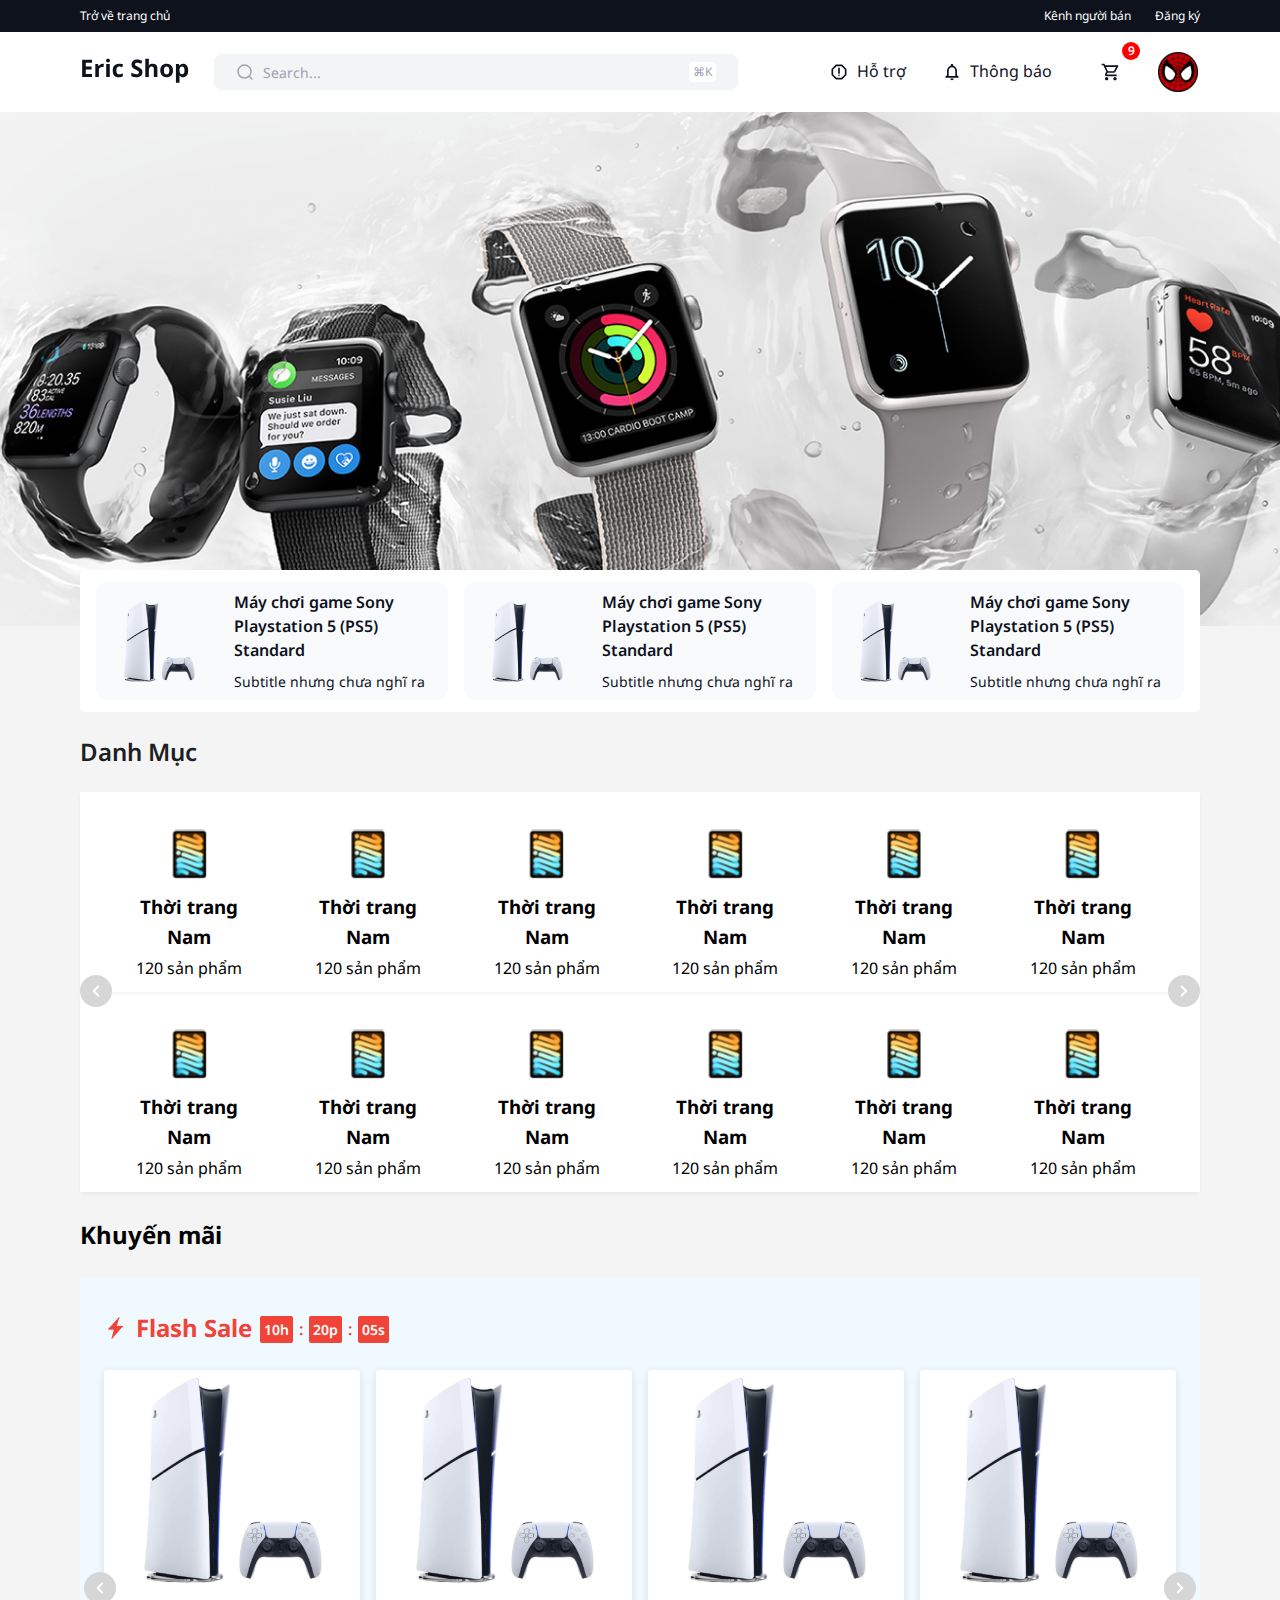
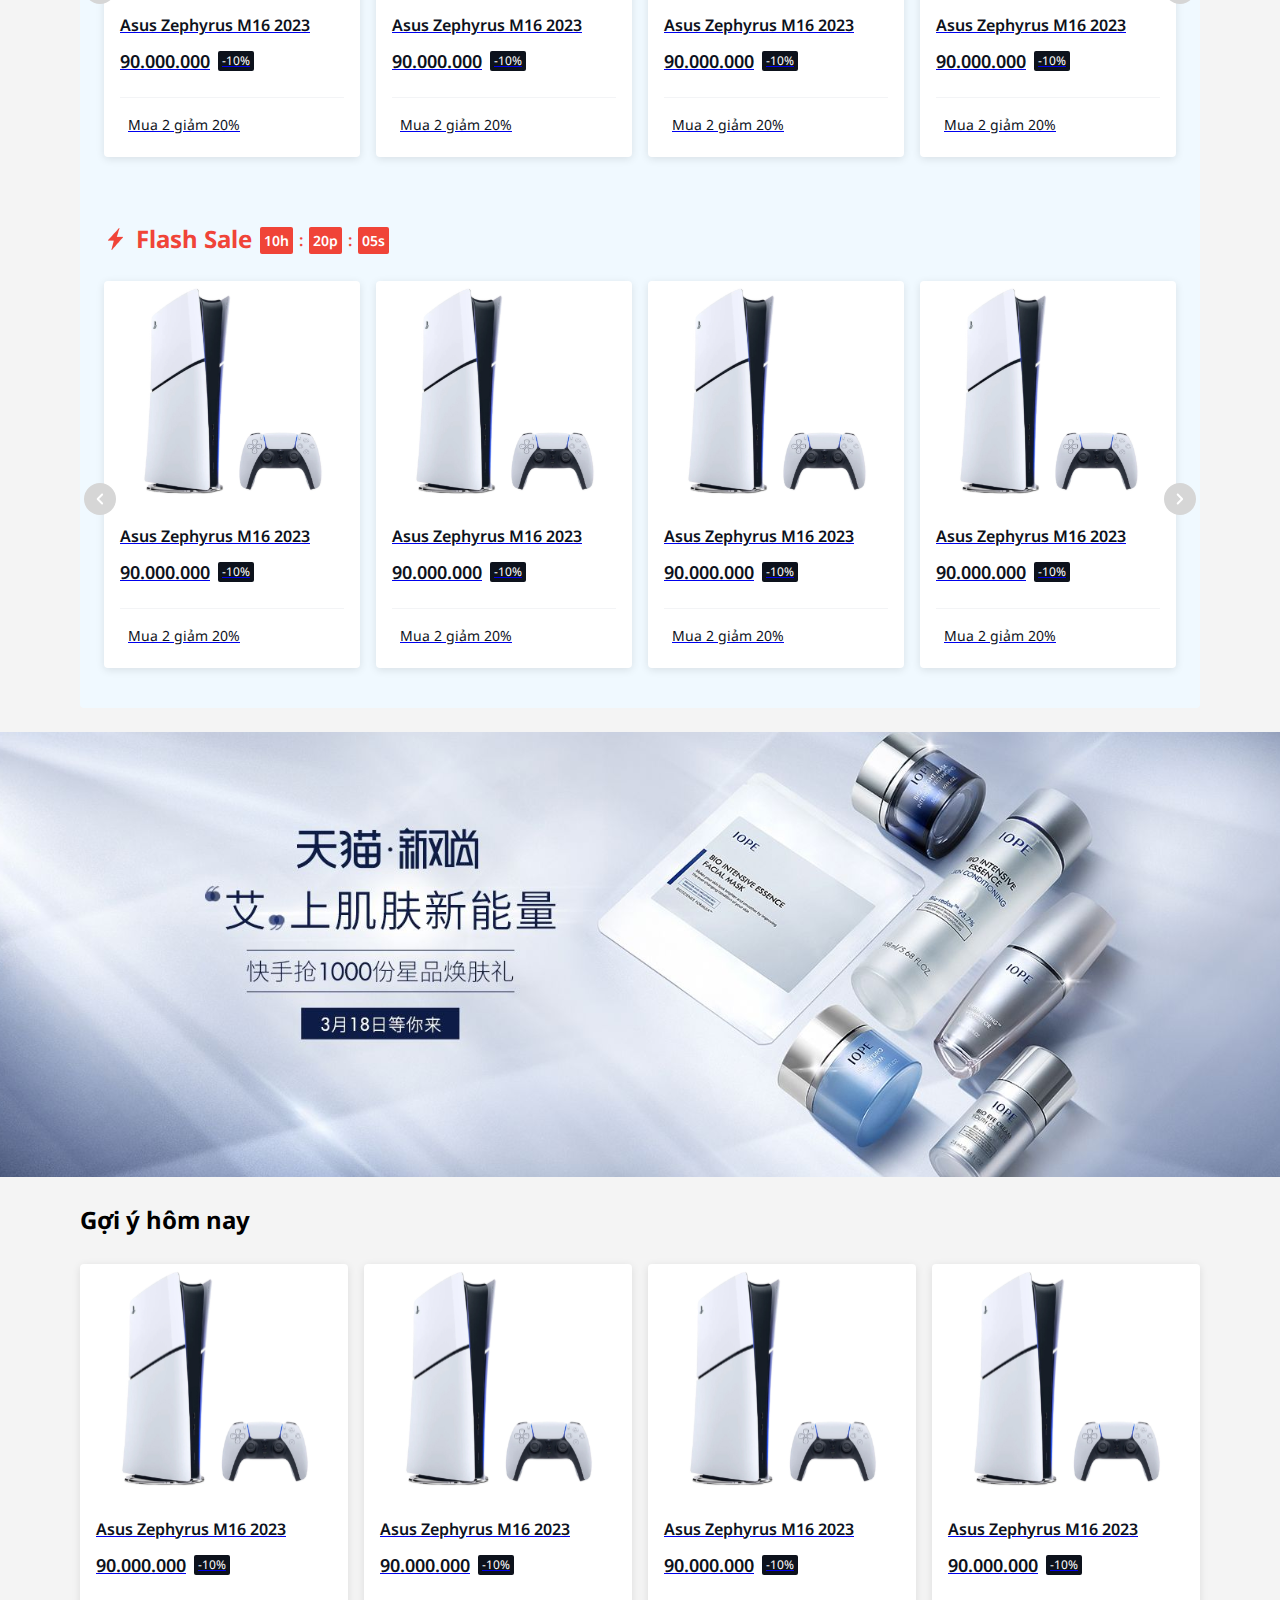
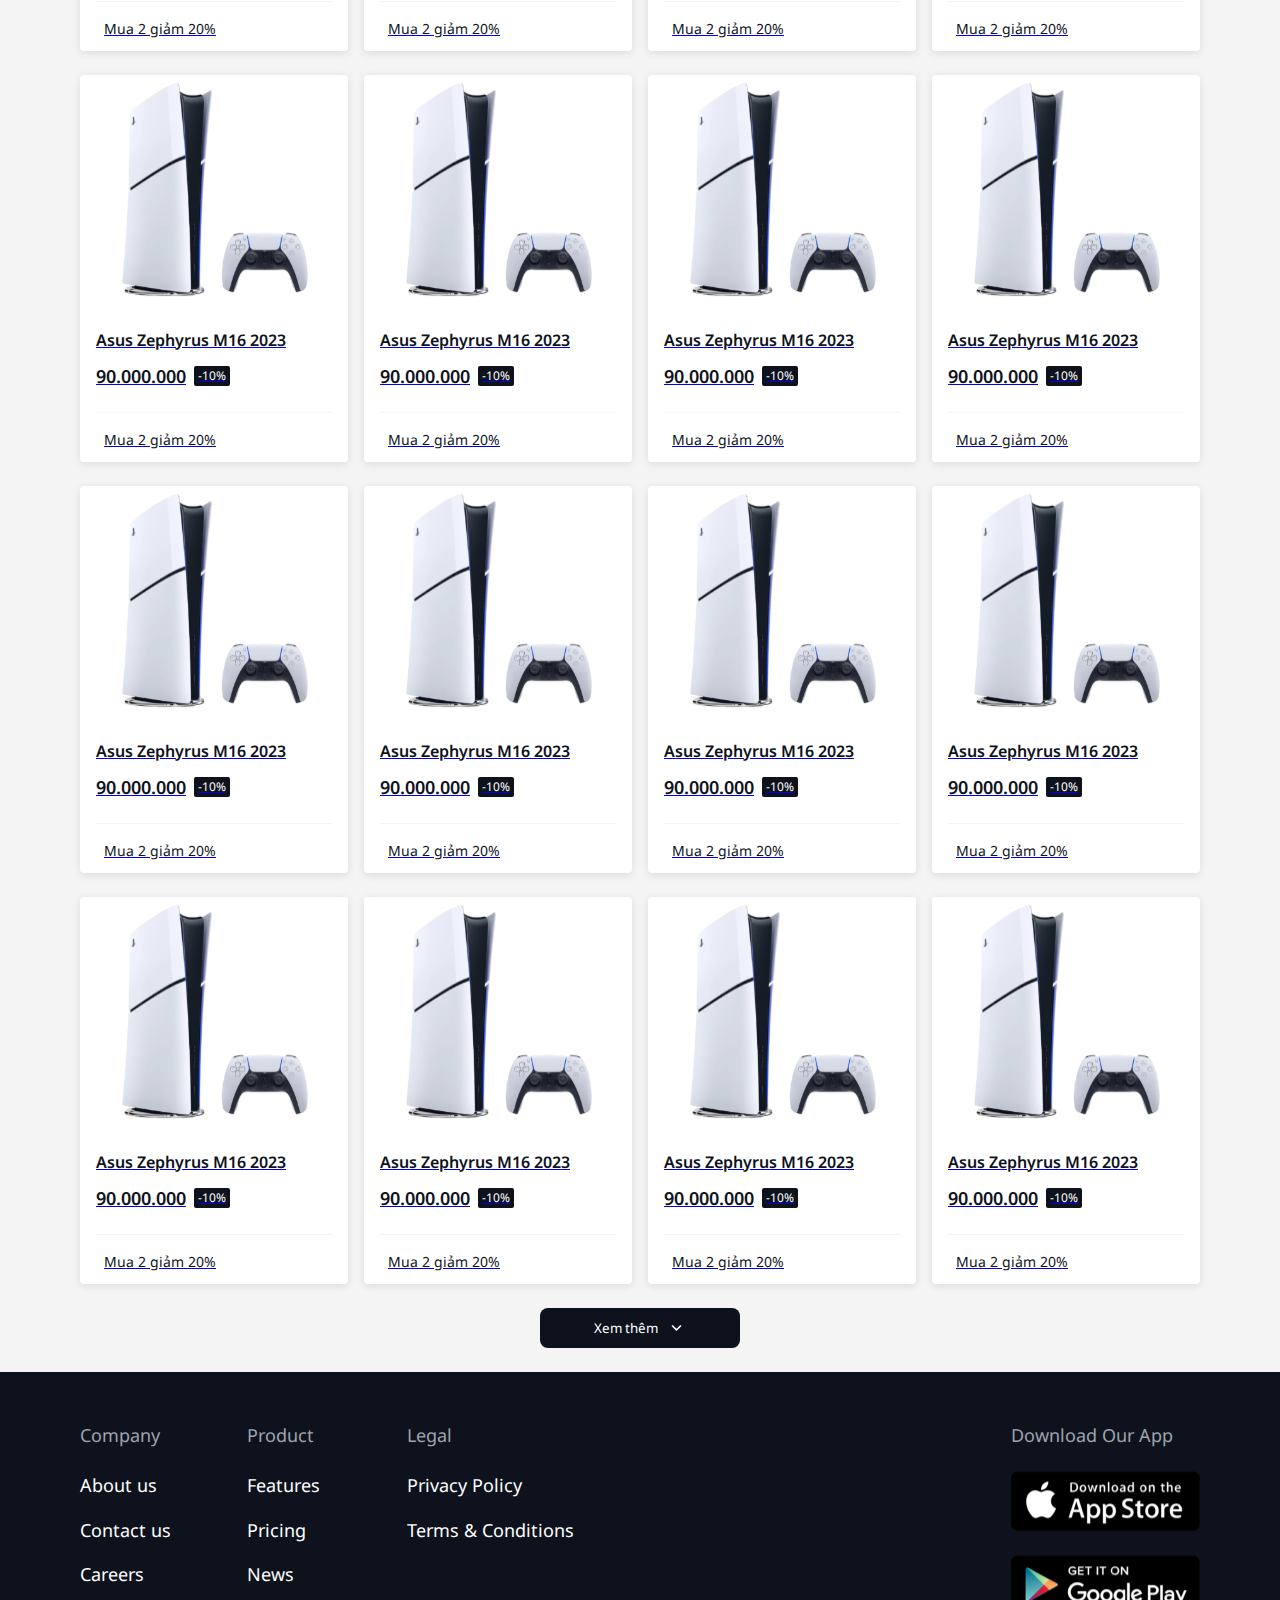
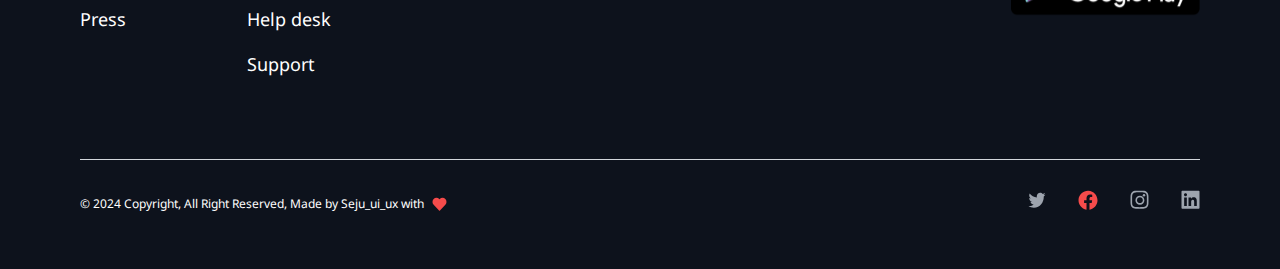
<file: index.html>
<!DOCTYPE html>
<html lang="en">

<head>
    <meta charset="UTF-8">
    <meta name="viewport" content="width=device-width, initial-scale=1.0">
    <title>My Website</title>
    <link href="https://fonts.googleapis.com/css2?family=Noto+Sans:wght@400;700&display=swap" rel="stylesheet">
    <link rel="stylesheet" href="css/utilities.css">
    <link rel="stylesheet" href="css/styles.css">
    <link rel="stylesheet" href="css/header.css">
    <link rel="stylesheet" href="css/button.css">
    <link rel="stylesheet" href="css/section.css">
    <link rel="stylesheet" href="css/product-cart.css">
    <link rel="stylesheet" href="css/pagination.css">

</head>

<body>
    <header class="header">
        <div class="header_top">
            <div class="header_top--wrapper container">
                <a href="/index.html" class="btn btn-back">Trở về trang chủ</a>
                <div class="user-side">
                    <span>Kênh người bán</span>
                    <a href="/pages/register.html" class="btn btn-login">Đăng ký</a>
                </div>
            </div>
        </div>
        <nav class="header_bottom container">
            <div class="header_bottom--wrapper container flex flex-between">
                <div class="header_bottom_left flex">
                    <a href="/index.html"  class="header_logo">
                        <img src="assets/images/logo.svg" alt="Logo" width="110" height="32">

                    </a>
                    <div class="search-container">
                        <img src="assets/images/search.svg" alt="Logo" width="20" height="20">
                        <input type="text" class="search-bar" placeholder="Search...">
                        <button class="custom-box">
                            <span>⌘K</span>
                        </button>
                    </div>
                </div>
                <div class="header_bottom_right">
                    <div class="service_group flex ">
                        <div class="service_group___item  btn btn-support">
                            <img src="assets/images/report.svg" alt="img" width="20" height="20">
                            Hỗ trợ
                        </div>
                        <div class="service_group___item btn btn-noti">
                            <img src="assets/images/notifications.svg" alt="img" width="20" height="20">
                            Thông báo
                        </div>
                    </div>
                    <div class="btn_cart btn">
                        <img src="assets/images/shopping_cart.svg" alt="img" width="20" height="20">
                        <span class="cart-number">9</span>
                      </div>
                    <div class="btn_avatar btn">
                        <img src="assets/images/image.svg" alt="img" width="40" height="40">
                    </div>
                </div>
            </div>
        </nav>
    </header>

    <main class="flex-column gap-6">
        <section class="banner-section">
            <div class="banner_img">
            </div>
            <div class="advertisement-wrapper container">
                <div class="advertisement-item">
                    <img src="assets/images/image 53.png" alt="img">
                    <div class="flex-between gap-2 flex-column ">
                        <p class="">Máy chơi game Sony Playstation 5 (PS5) Standard</p>
                        <span>Subtitle nhưng chưa nghĩ ra </span>
                    </div>
                </div>
                <div class="advertisement-item">
                    <img src="assets/images/image 53.png" alt="img">
                    <div class="flex-between gap-2 flex-column ">
                        <p class="">Máy chơi game Sony Playstation 5 (PS5) Standard</p>
                        <span>Subtitle nhưng chưa nghĩ ra </span>
                    </div>
                </div>
                <div class="advertisement-item">
                    <img src="assets/images/image 53.png" alt="img">
                    <div class="flex-between gap-2 flex-column ">
                        <p class="">Máy chơi game Sony Playstation 5 (PS5) Standard</p>
                        <span>Subtitle nhưng chưa nghĩ ra </span>
                    </div>
                </div>
            </div>
        </section>

        <section class="category-section container flex-column gap-6">
            <h2 class="category-title section-title">
                Danh Mục
            </h2>
            <div class="category-content flex-column">
                <div class="category-content__item1">
                    <div class="category-cart">
                        <img src="assets/images/cateitem.svg" alt="cate item">
                        <div class="flex-column gap-1">
                            <h3>Thời trang Nam</h3>
                            <p>120 sản phẩm</p>
                        </div>
                    </div>
                    <div class="category-cart">
                        <img src="assets/images/cateitem.svg" alt="cate item">
                        <div class="flex-column gap-1">
                            <h3>Thời trang Nam</h3>
                            <p>120 sản phẩm</p>
                        </div>
                    </div>
                    <div class="category-cart">
                        <img src="assets/images/cateitem.svg" alt="cate item">
                        <div class="flex-column gap-1">
                            <h3>Thời trang Nam</h3>
                            <p>120 sản phẩm</p>
                        </div>
                    </div>
                    <div class="category-cart">
                        <img src="assets/images/cateitem.svg" alt="cate item">
                        <div class="flex-column gap-1">
                            <h3>Thời trang Nam</h3>
                            <p>120 sản phẩm</p>
                        </div>
                    </div>
                    <div class="category-cart">
                        <img src="assets/images/cateitem.svg" alt="cate item">
                        <div class="flex-column gap-1">
                            <h3>Thời trang Nam</h3>
                            <p>120 sản phẩm</p>
                        </div>
                    </div>
                    <div class="category-cart">
                        <img src="assets/images/cateitem.svg" alt="cate item">
                        <div class="flex-column gap-1">
                            <h3>Thời trang Nam</h3>
                            <p>120 sản phẩm</p>
                        </div>
                    </div>
                </div>
                <div>
                    <button class="pagination pagination__button pagination__prev"><img
                            src="/assets/images/semi-icons-chevron_left.svg" alt="chevron_left"></button>
                    <button class="pagination pagination__button pagination__next"><img
                            src="/assets/images/semi-icons-chevron_right.svg" alt="chevron_right"></button>
                </div>
                <div class="category-content__item2">
                    <div class="category-cart">
                        <img src="assets/images/cateitem.svg" alt="cate item">
                        <div class="flex-column gap-1">
                            <h3>Thời trang Nam</h3>
                            <p>120 sản phẩm</p>
                        </div>
                    </div>
                    <div class="category-cart">
                        <img src="assets/images/cateitem.svg" alt="cate item">
                        <div class="flex-column gap-1">
                            <h3>Thời trang Nam</h3>
                            <p>120 sản phẩm</p>
                        </div>
                    </div>
                    <div class="category-cart">
                        <img src="assets/images/cateitem.svg" alt="cate item">
                        <div class="flex-column gap-1">
                            <h3>Thời trang Nam</h3>
                            <p>120 sản phẩm</p>
                        </div>
                    </div>
                    <div class="category-cart">
                        <img src="assets/images/cateitem.svg" alt="cate item">
                        <div class="flex-column gap-1">
                            <h3>Thời trang Nam</h3>
                            <p>120 sản phẩm</p>
                        </div>
                    </div>
                    <div class="category-cart">
                        <img src="assets/images/cateitem.svg" alt="cate item">
                        <div class="flex-column gap-1">
                            <h3>Thời trang Nam</h3>
                            <p>120 sản phẩm</p>
                        </div>
                    </div>
                    <div class="category-cart">
                        <img src="assets/images/cateitem.svg" alt="cate item">
                        <div class="flex-column gap-1">
                            <h3>Thời trang Nam</h3>
                            <p>120 sản phẩm</p>
                        </div>
                    </div>
                </div>

            </div>
        </section>

        <section class="sales-section container flex-column gap-6">
            <h2 class="sales-title section-title">
                Khuyến mãi
            </h2>
            <div class="sales-content flex-column">
                <div class="sales-content-item">
                    <div class="flash-sale-content">
                        <div class="flash-sale__title">
                            <img src="/assets/images/semi-icons-flashsale.png" alt="icon">
                            <h4>Flash Sale</h4>
                            <div class="time">
                                <span class="hour">10h</span>
                                <span style="color: var(--Colors-state-error-base); font-size: 16px;">:</span>
                                <span class="min">20p</span>
                                <span style="color: var(--Colors-state-error-base); font-size: 16px;">:</span>
                                <span class="second">05s</span>
                            </div>
                        </div>
                    </div>
                    <div class="product-list">
                        <a href="/product-list.html" class="product-cart" issale">
                            <img class="cart-img" src="/assets/images/productimg.svg" alt="Product Image">
                            <div class="cart-content">
                                <div class="cart-content-des">
                                    <h3>Asus Zephyrus M16 2023</h3>
                                    <p class="price">
                                        90.000.000
                                        <span class="price-sale">-10%</span>
                                    </p>
                                </div>
                                <div class="flex-column gap-3">
                                    <hr style="border: none; height: 1px; background-color: #F3F4F6">
                                    <div class="product-tag">
                                        <img src="/assets/images/semi-icons-coupon.svg" alt="icon"> Mua 2 giảm 20%
                                    </div>
                                </div>
                            </div>
                        </a>
                        <a href="/product-list.html" class="product-cart" issale">
                            <img class="cart-img" src="/assets/images/productimg.svg" alt="Product Image">
                            <div class="cart-content">
                                <div class="cart-content-des">
                                    <h3>Asus Zephyrus M16 2023</h3>
                                    <p class="price">
                                        90.000.000
                                        <span class="price-sale">-10%</span>
                                    </p>
                                </div>
                                <div class="flex-column gap-3">
                                    <hr style="border: none; height: 1px; background-color: #F3F4F6">
                                    <div class="product-tag">
                                        <img src="/assets/images/semi-icons-coupon.svg" alt="icon"> Mua 2 giảm 20%
                                    </div>
                                </div>
                            </div>
                        </a>
                        <a href="/product-list.html" class="product-cart" issale">
                            <img class="cart-img" src="/assets/images/productimg.svg" alt="Product Image">
                            <div class="cart-content">
                                <div class="cart-content-des">
                                    <h3>Asus Zephyrus M16 2023</h3>
                                    <p class="price">
                                        90.000.000
                                        <span class="price-sale">-10%</span>
                                    </p>
                                </div>
                                <div class="flex-column gap-3">
                                    <hr style="border: none; height: 1px; background-color: #F3F4F6">
                                    <div class="product-tag">
                                        <img src="/assets/images/semi-icons-coupon.svg" alt="icon"> Mua 2 giảm 20%
                                    </div>
                                </div>
                            </div>
                        </a>
                        <a href="/product-list.html" class="product-cart" issale">
                            <img class="cart-img" src="/assets/images/productimg.svg" alt="Product Image">
                            <div class="cart-content">
                                <div class="cart-content-des">
                                    <h3>Asus Zephyrus M16 2023</h3>
                                    <p class="price">
                                        90.000.000
                                        <span class="price-sale">-10%</span>
                                    </p>
                                </div>
                                <div class="flex-column gap-3">
                                    <hr style="border: none; height: 1px; background-color: #F3F4F6">
                                    <div class="product-tag">
                                        <img src="/assets/images/semi-icons-coupon.svg" alt="icon"> Mua 2 giảm 20%
                                    </div>
                                </div>
                            </div>
                        </a>
                        <div class="pagination-wrapper">
                            <button class="pagination pagination__button pagination__prev">
                                <img src="/assets/images/semi-icons-chevron_left.svg" alt="chevron_left">
                            </button>
                            <button class="pagination pagination__button pagination__next">
                                <img src="/assets/images/semi-icons-chevron_right.svg" alt="chevron_right">
                            </button>
                        </div>
                    </div>
                </div>
                <div class="sales-content-item">
                    <div class="flash-sale-content">
                        <div class="flash-sale__title">
                            <img src="/assets/images/semi-icons-flashsale.png" alt="icon">
                            <h4>Flash Sale</h4>
                            <div class="time">
                                <span class="hour">10h</span>
                                <span style="color: var(--Colors-state-error-base); font-size: 16px;">:</span>
                                <span class="min">20p</span>
                                <span style="color: var(--Colors-state-error-base); font-size: 16px;">:</span>
                                <span class="second">05s</span>
                            </div>
                        </div>
                    </div>
                    <div class="product-list">
                        <a href="/product-list.html" class="product-cart" issale">
                            <img class="cart-img" src="/assets/images/productimg.svg" alt="Product Image">
                            <div class="cart-content">
                                <div class="cart-content-des">
                                    <h3>Asus Zephyrus M16 2023</h3>
                                    <p class="price">
                                        90.000.000
                                        <span class="price-sale">-10%</span>
                                    </p>
                                </div>
                                <div class="flex-column gap-3">
                                    <hr style="border: none; height: 1px; background-color: #F3F4F6">
                                    <div class="product-tag">
                                        <img src="/assets/images/semi-icons-coupon.svg" alt="icon"> Mua 2 giảm 20%
                                    </div>
                                </div>
                            </div>
                        </a>
                        <a href="/product-list.html" class="product-cart" issale">
                            <img class="cart-img" src="/assets/images/productimg.svg" alt="Product Image">
                            <div class="cart-content">
                                <div class="cart-content-des">
                                    <h3>Asus Zephyrus M16 2023</h3>
                                    <p class="price">
                                        90.000.000
                                        <span class="price-sale">-10%</span>
                                    </p>
                                </div>
                                <div class="flex-column gap-3">
                                    <hr style="border: none; height: 1px; background-color: #F3F4F6">
                                    <div class="product-tag">
                                        <img src="/assets/images/semi-icons-coupon.svg" alt="icon"> Mua 2 giảm 20%
                                    </div>
                                </div>
                            </div>
                        </a>
                        <a href="/product-list.html" class="product-cart" issale">
                            <img class="cart-img" src="/assets/images/productimg.svg" alt="Product Image">
                            <div class="cart-content">
                                <div class="cart-content-des">
                                    <h3>Asus Zephyrus M16 2023</h3>
                                    <p class="price">
                                        90.000.000
                                        <span class="price-sale">-10%</span>
                                    </p>
                                </div>
                                <div class="flex-column gap-3">
                                    <hr style="border: none; height: 1px; background-color: #F3F4F6">
                                    <div class="product-tag">
                                        <img src="/assets/images/semi-icons-coupon.svg" alt="icon"> Mua 2 giảm 20%
                                    </div>
                                </div>
                            </div>
                        </a>
                        <a href="/product-list.html" class="product-cart" issale">
                            <img class="cart-img" src="/assets/images/productimg.svg" alt="Product Image">
                            <div class="cart-content">
                                <div class="cart-content-des">
                                    <h3>Asus Zephyrus M16 2023</h3>
                                    <p class="price">
                                        90.000.000
                                        <span class="price-sale">-10%</span>
                                    </p>
                                </div>
                                <div class="flex-column gap-3">
                                    <hr style="border: none; height: 1px; background-color: #F3F4F6">
                                    <div class="product-tag">
                                        <img src="/assets/images/semi-icons-coupon.svg" alt="icon"> Mua 2 giảm 20%
                                    </div>
                                </div>
                            </div>
                        </a>
                        <div class="pagination-wrapper">
                            <button class="pagination pagination__button pagination__prev">
                                <img src="/assets/images/semi-icons-chevron_left.svg" alt="chevron_left">
                            </button>
                            <button class="pagination pagination__button pagination__next">
                                <img src="/assets/images/semi-icons-chevron_right.svg" alt="chevron_right">
                            </button>
                        </div>
                    </div>
                </div>

            </div>

        </section>

        <section class="banner2-section">
            <div class="banner_img2">
            </div>
        </section>

        <section class="subject-section container flex-column gap-6">
            <h2 class="subject-title section-title">
                Gợi ý hôm nay
            </h2>
            <div class="product-list">
                <a href="/product-list.html" class="product-cart">
                    <img class="cart-img" src="/assets/images/productimg.svg" alt="Product Image">
                    <div class="cart-content">
                        <div class="cart-content-des">
                            <h3>Asus Zephyrus M16 2023</h3>
                            <p class="price">
                                90.000.000
                                <span class="price-sale">-10%</span>
                            </p>
                        </div>
                        <div class="flex-column gap-3">
                            <hr style="border: none; height: 1px; background-color: #F3F4F6">
                            <div class="product-tag">
                                <img src="/assets/images/semi-icons-coupon.svg" alt="icon"> Mua 2 giảm 20%
                            </div>
                        </div>
                    </div>
                </a>
                <a href="/product-list.html" class="product-cart">
                    <img class="cart-img" src="/assets/images/productimg.svg" alt="Product Image">
                    <div class="cart-content">
                        <div class="cart-content-des">
                            <h3>Asus Zephyrus M16 2023</h3>
                            <p class="price">
                                90.000.000
                                <span class="price-sale">-10%</span>
                            </p>
                        </div>
                        <div class="flex-column gap-3">
                            <hr style="border: none; height: 1px; background-color: #F3F4F6">
                            <div class="product-tag">
                                <img src="/assets/images/semi-icons-coupon.svg" alt="icon"> Mua 2 giảm 20%
                            </div>
                        </div>
                    </div>
                </a>
                <a href="/product-list.html" class="product-cart">
                    <img class="cart-img" src="/assets/images/productimg.svg" alt="Product Image">
                    <div class="cart-content">
                        <div class="cart-content-des">
                            <h3>Asus Zephyrus M16 2023</h3>
                            <p class="price">
                                90.000.000
                                <span class="price-sale">-10%</span>
                            </p>
                        </div>
                        <div class="flex-column gap-3">
                            <hr style="border: none; height: 1px; background-color: #F3F4F6">
                            <div class="product-tag">
                                <img src="/assets/images/semi-icons-coupon.svg" alt="icon"> Mua 2 giảm 20%
                            </div>
                        </div>
                    </div>
                </a>
                <a href="/product-list.html" class="product-cart">
                    <img class="cart-img" src="/assets/images/productimg.svg" alt="Product Image">
                    <div class="cart-content">
                        <div class="cart-content-des">
                            <h3>Asus Zephyrus M16 2023</h3>
                            <p class="price">
                                90.000.000
                                <span class="price-sale">-10%</span>
                            </p>
                        </div>
                        <div class="flex-column gap-3">
                            <hr style="border: none; height: 1px; background-color: #F3F4F6">
                            <div class="product-tag">
                                <img src="/assets/images/semi-icons-coupon.svg" alt="icon"> Mua 2 giảm 20%
                            </div>
                        </div>
                    </div>
                </a>
            </div>
            <div class="product-list">
                <a href="/product-list.html" class="product-cart">
                    <img class="cart-img" src="/assets/images/productimg.svg" alt="Product Image">
                    <div class="cart-content">
                        <div class="cart-content-des">
                            <h3>Asus Zephyrus M16 2023</h3>
                            <p class="price">
                                90.000.000
                                <span class="price-sale">-10%</span>
                            </p>
                        </div>
                        <div class="flex-column gap-3">
                            <hr style="border: none; height: 1px; background-color: #F3F4F6">
                            <div class="product-tag">
                                <img src="/assets/images/semi-icons-coupon.svg" alt="icon"> Mua 2 giảm 20%
                            </div>
                        </div>
                    </div>
                </a>
                <a href="/product-list.html" class="product-cart">
                    <img class="cart-img" src="/assets/images/productimg.svg" alt="Product Image">
                    <div class="cart-content">
                        <div class="cart-content-des">
                            <h3>Asus Zephyrus M16 2023</h3>
                            <p class="price">
                                90.000.000
                                <span class="price-sale">-10%</span>
                            </p>
                        </div>
                        <div class="flex-column gap-3">
                            <hr style="border: none; height: 1px; background-color: #F3F4F6">
                            <div class="product-tag">
                                <img src="/assets/images/semi-icons-coupon.svg" alt="icon"> Mua 2 giảm 20%
                            </div>
                        </div>
                    </div>
                </a>
                <a href="/product-list.html" class="product-cart">
                    <img class="cart-img" src="/assets/images/productimg.svg" alt="Product Image">
                    <div class="cart-content">
                        <div class="cart-content-des">
                            <h3>Asus Zephyrus M16 2023</h3>
                            <p class="price">
                                90.000.000
                                <span class="price-sale">-10%</span>
                            </p>
                        </div>
                        <div class="flex-column gap-3">
                            <hr style="border: none; height: 1px; background-color: #F3F4F6">
                            <div class="product-tag">
                                <img src="/assets/images/semi-icons-coupon.svg" alt="icon"> Mua 2 giảm 20%
                            </div>
                        </div>
                    </div>
                </a>
                <a href="/product-list.html" class="product-cart">
                    <img class="cart-img" src="/assets/images/productimg.svg" alt="Product Image">
                    <div class="cart-content">
                        <div class="cart-content-des">
                            <h3>Asus Zephyrus M16 2023</h3>
                            <p class="price">
                                90.000.000
                                <span class="price-sale">-10%</span>
                            </p>
                        </div>
                        <div class="flex-column gap-3">
                            <hr style="border: none; height: 1px; background-color: #F3F4F6">
                            <div class="product-tag">
                                <img src="/assets/images/semi-icons-coupon.svg" alt="icon"> Mua 2 giảm 20%
                            </div>
                        </div>
                    </div>
                </a>
            </div>
            <div class="product-list">
                <a href="/product-list.html" class="product-cart">
                    <img class="cart-img" src="/assets/images/productimg.svg" alt="Product Image">
                    <div class="cart-content">
                        <div class="cart-content-des">
                            <h3>Asus Zephyrus M16 2023</h3>
                            <p class="price">
                                90.000.000
                                <span class="price-sale">-10%</span>
                            </p>
                        </div>
                        <div class="flex-column gap-3">
                            <hr style="border: none; height: 1px; background-color: #F3F4F6">
                            <div class="product-tag">
                                <img src="/assets/images/semi-icons-coupon.svg" alt="icon"> Mua 2 giảm 20%
                            </div>
                        </div>
                    </div>
                </a>
                <a href="/product-list.html" class="product-cart">
                    <img class="cart-img" src="/assets/images/productimg.svg" alt="Product Image">
                    <div class="cart-content">
                        <div class="cart-content-des">
                            <h3>Asus Zephyrus M16 2023</h3>
                            <p class="price">
                                90.000.000
                                <span class="price-sale">-10%</span>
                            </p>
                        </div>
                        <div class="flex-column gap-3">
                            <hr style="border: none; height: 1px; background-color: #F3F4F6">
                            <div class="product-tag">
                                <img src="/assets/images/semi-icons-coupon.svg" alt="icon"> Mua 2 giảm 20%
                            </div>
                        </div>
                    </div>
                </a>
                <a href="/product-list.html" class="product-cart">
                    <img class="cart-img" src="/assets/images/productimg.svg" alt="Product Image">
                    <div class="cart-content">
                        <div class="cart-content-des">
                            <h3>Asus Zephyrus M16 2023</h3>
                            <p class="price">
                                90.000.000
                                <span class="price-sale">-10%</span>
                            </p>
                        </div>
                        <div class="flex-column gap-3">
                            <hr style="border: none; height: 1px; background-color: #F3F4F6">
                            <div class="product-tag">
                                <img src="/assets/images/semi-icons-coupon.svg" alt="icon"> Mua 2 giảm 20%
                            </div>
                        </div>
                    </div>
                </a>
                <a href="/product-list.html" class="product-cart">
                    <img class="cart-img" src="/assets/images/productimg.svg" alt="Product Image">
                    <div class="cart-content">
                        <div class="cart-content-des">
                            <h3>Asus Zephyrus M16 2023</h3>
                            <p class="price">
                                90.000.000
                                <span class="price-sale">-10%</span>
                            </p>
                        </div>
                        <div class="flex-column gap-3">
                            <hr style="border: none; height: 1px; background-color: #F3F4F6">
                            <div class="product-tag">
                                <img src="/assets/images/semi-icons-coupon.svg" alt="icon"> Mua 2 giảm 20%
                            </div>
                        </div>
                    </div>
                </a>

            </div>
            <div class="product-list">
                <a href="/product-list.html" class="product-cart">
                    <img class="cart-img" src="/assets/images/productimg.svg" alt="Product Image">
                    <div class="cart-content">
                        <div class="cart-content-des">
                            <h3>Asus Zephyrus M16 2023</h3>
                            <p class="price">
                                90.000.000
                                <span class="price-sale">-10%</span>
                            </p>
                        </div>
                        <div class="flex-column gap-3">
                            <hr style="border: none; height: 1px; background-color: #F3F4F6">
                            <div class="product-tag">
                                <img src="/assets/images/semi-icons-coupon.svg" alt="icon"> Mua 2 giảm 20%
                            </div>
                        </div>
                    </div>
                </a>
                <a href="/product-list.html" class="product-cart">
                    <img class="cart-img" src="/assets/images/productimg.svg" alt="Product Image">
                    <div class="cart-content">
                        <div class="cart-content-des">
                            <h3>Asus Zephyrus M16 2023</h3>
                            <p class="price">
                                90.000.000
                                <span class="price-sale">-10%</span>
                            </p>
                        </div>
                        <div class="flex-column gap-3">
                            <hr style="border: none; height: 1px; background-color: #F3F4F6">
                            <div class="product-tag">
                                <img src="/assets/images/semi-icons-coupon.svg" alt="icon"> Mua 2 giảm 20%
                            </div>
                        </div>
                    </div>
                </a>
                <a href="/product-list.html" class="product-cart">
                    <img class="cart-img" src="/assets/images/productimg.svg" alt="Product Image">
                    <div class="cart-content">
                        <div class="cart-content-des">
                            <h3>Asus Zephyrus M16 2023</h3>
                            <p class="price">
                                90.000.000
                                <span class="price-sale">-10%</span>
                            </p>
                        </div>
                        <div class="flex-column gap-3">
                            <hr style="border: none; height: 1px; background-color: #F3F4F6">
                            <div class="product-tag">
                                <img src="/assets/images/semi-icons-coupon.svg" alt="icon"> Mua 2 giảm 20%
                            </div>
                        </div>
                    </div>
                </a>
                <a href="/product-list.html" class="product-cart">
                    <img class="cart-img" src="/assets/images/productimg.svg" alt="Product Image">
                    <div class="cart-content">
                        <div class="cart-content-des">
                            <h3>Asus Zephyrus M16 2023</h3>
                            <p class="price">
                                90.000.000
                                <span class="price-sale">-10%</span>
                            </p>
                        </div>
                        <div class="flex-column gap-3">
                            <hr style="border: none; height: 1px; background-color: #F3F4F6">
                            <div class="product-tag">
                                <img src="/assets/images/semi-icons-coupon.svg" alt="icon"> Mua 2 giảm 20%
                            </div>
                        </div>
                    </div>
                </a>

            </div>
            <div class="flex-center"><button class="btn btn-view-more">Xem thêm <img
                        src="/assets/images/keyboard_arrow_down.svg" alt=""></button></div>
        </section>

    </main>

    <footer>
        <div class="footer-wrapper container">
            <div class="flex-between">
                    <div class="flex-between gap-8 footer-info-list">
                        <div class="footer-info-item">
                            <h3>Company</h3>
                            <div class="flex-column gap-4">
                                <a class="footer-links" href="/">About us</a>
                                <a class="footer-links" href="/">Contact us</a>
                                <a class="footer-links" href="/"> Careers</a>
                                <a class="footer-links" href="/"> Press</a>
                            </div>
                        </div>
                        <div class="footer-info-item">
                            <h3>Product</h3>
                            <div class="flex-column gap-4">
                                <a class="footer-links" href="/">Features</a>
                                <a class="footer-links" href="/">Pricing</a>
                                <a class="footer-links" href="/"> News</a>
                                <a class="footer-links" href="/"> Help desk</a>
                                <a class="footer-links" href="/"> Support</a>
    
                            </div>
                        </div>
                        <div class="footer-info-item">
                            <h3>Legal</h3>
                            <div class="flex-column gap-4">
                                <a class="footer-links" href="/"> Privacy Policy</a>
                                <a class="footer-links" href="/">Terms & Conditions</a>
    
                            </div>
                        </div>
                    </div>
    
                    <div class="flex-column">
                        <div class="footer-info-item">
                            <h3>Download Our App</h3>
                            <div class="flex-column gap-4">
                                <a href="/">
                                    <img src="/assets/images/App Store.svg" alt="icon">
                                </a>
                                <a href="/">
                                    <img src="/assets/images/Play Store.svg" alt="icon">
                                </a>
                            </div>
                        </div>
                    </div>
            </div>
            <div class="flex-column">
                <hr style="border: none; height: 1px; background-color: #D2D6DB; margin-bottom: 30px;">
                
                <div class="flex-between mt-3">
                    <p class="path flex-center gap-2">© 2024 Copyright, All Right Reserved, Made by Seju_ui_ux with <img src="/assets/images/Path.svg" alt=""></p>
                    <div class="social-group">
                        <a href="/">
                            <img src="/assets/images/logo-twitter.svg" alt="logo-social">
                        </a>
                        <a href="/">
                            <img src="/assets/images/logo-facebook.svg" alt="logo-social">
                        </a>
                        <a href="/">
                            <img src="/assets/images/logo-instagram.svg" alt="logo-social">

                        </a>
                        <a href="/">
                            <img src="/assets/images/logo-linkedin.svg" alt="logo-social">
                        </a>

                    </div>
                </div>
            </div>
        </div>
    </footer>
    <script src="js/script.js"></script>
</body>

</html>
</file>
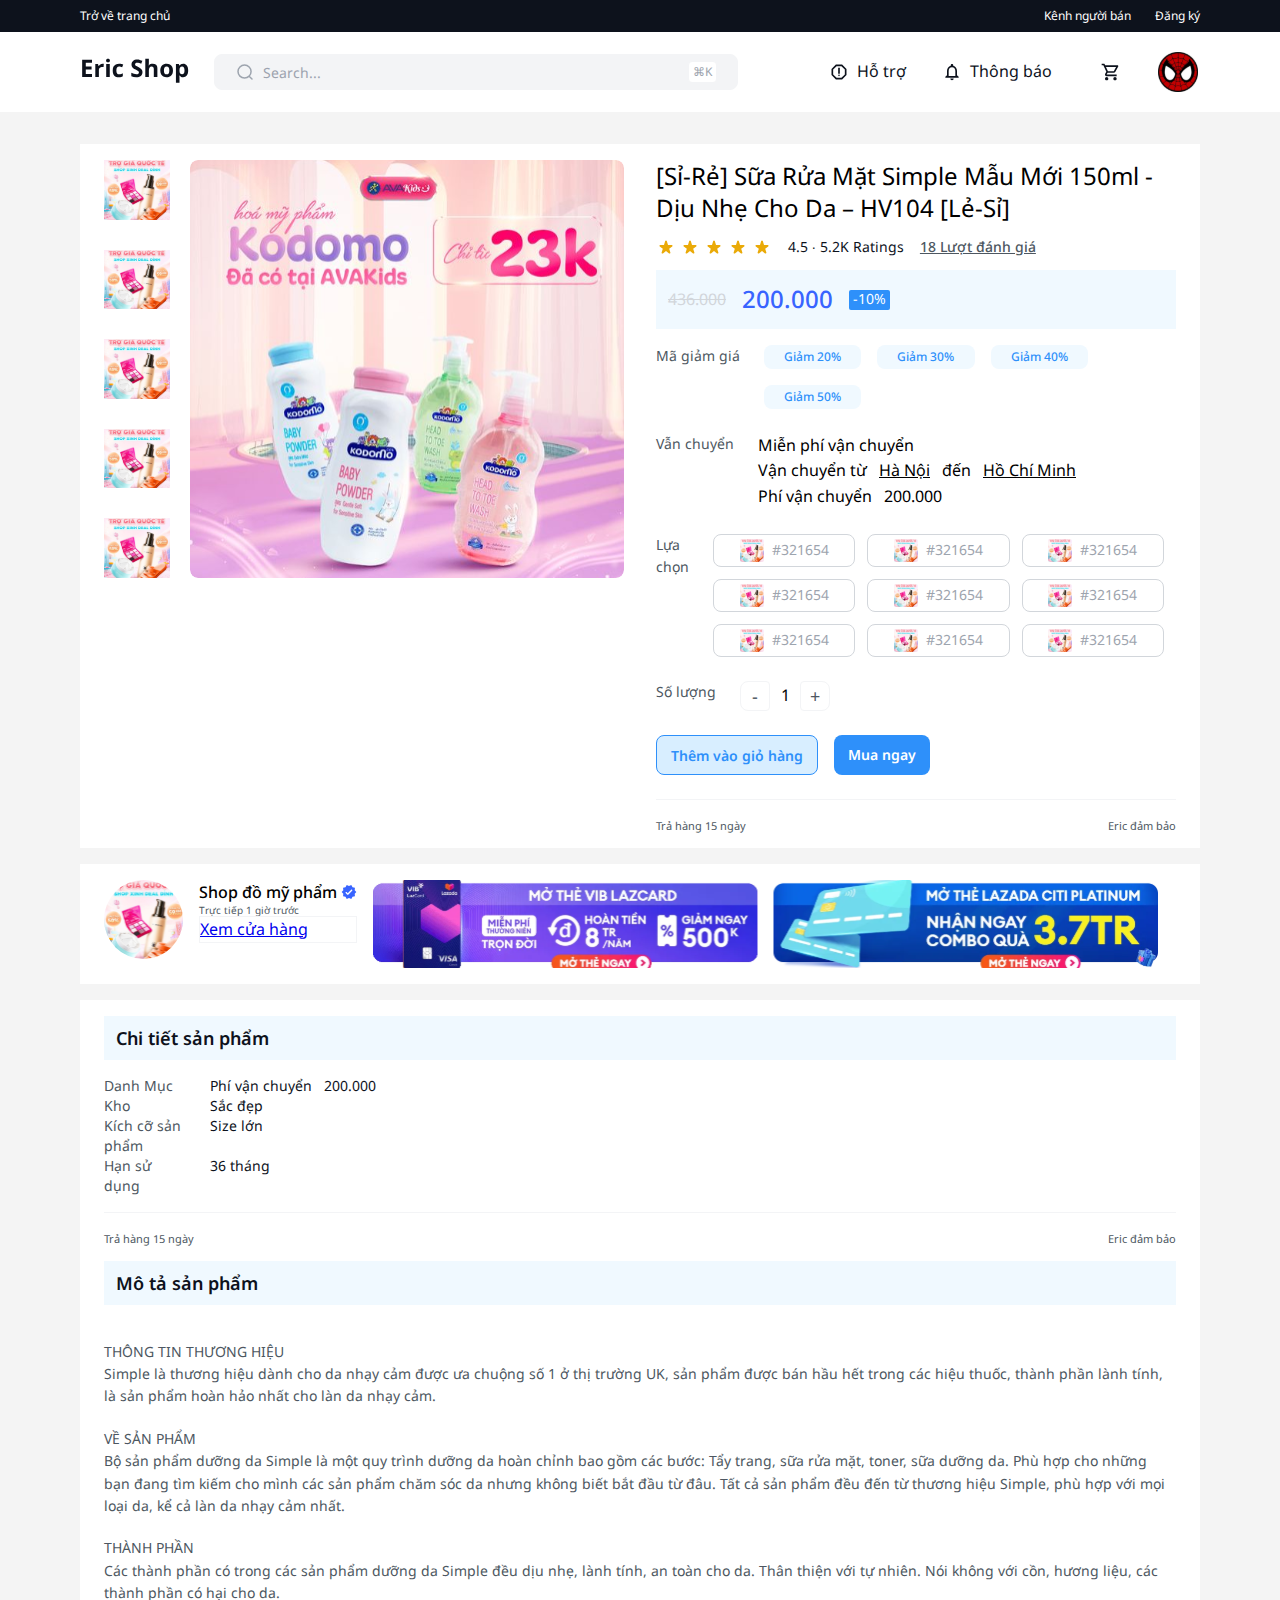
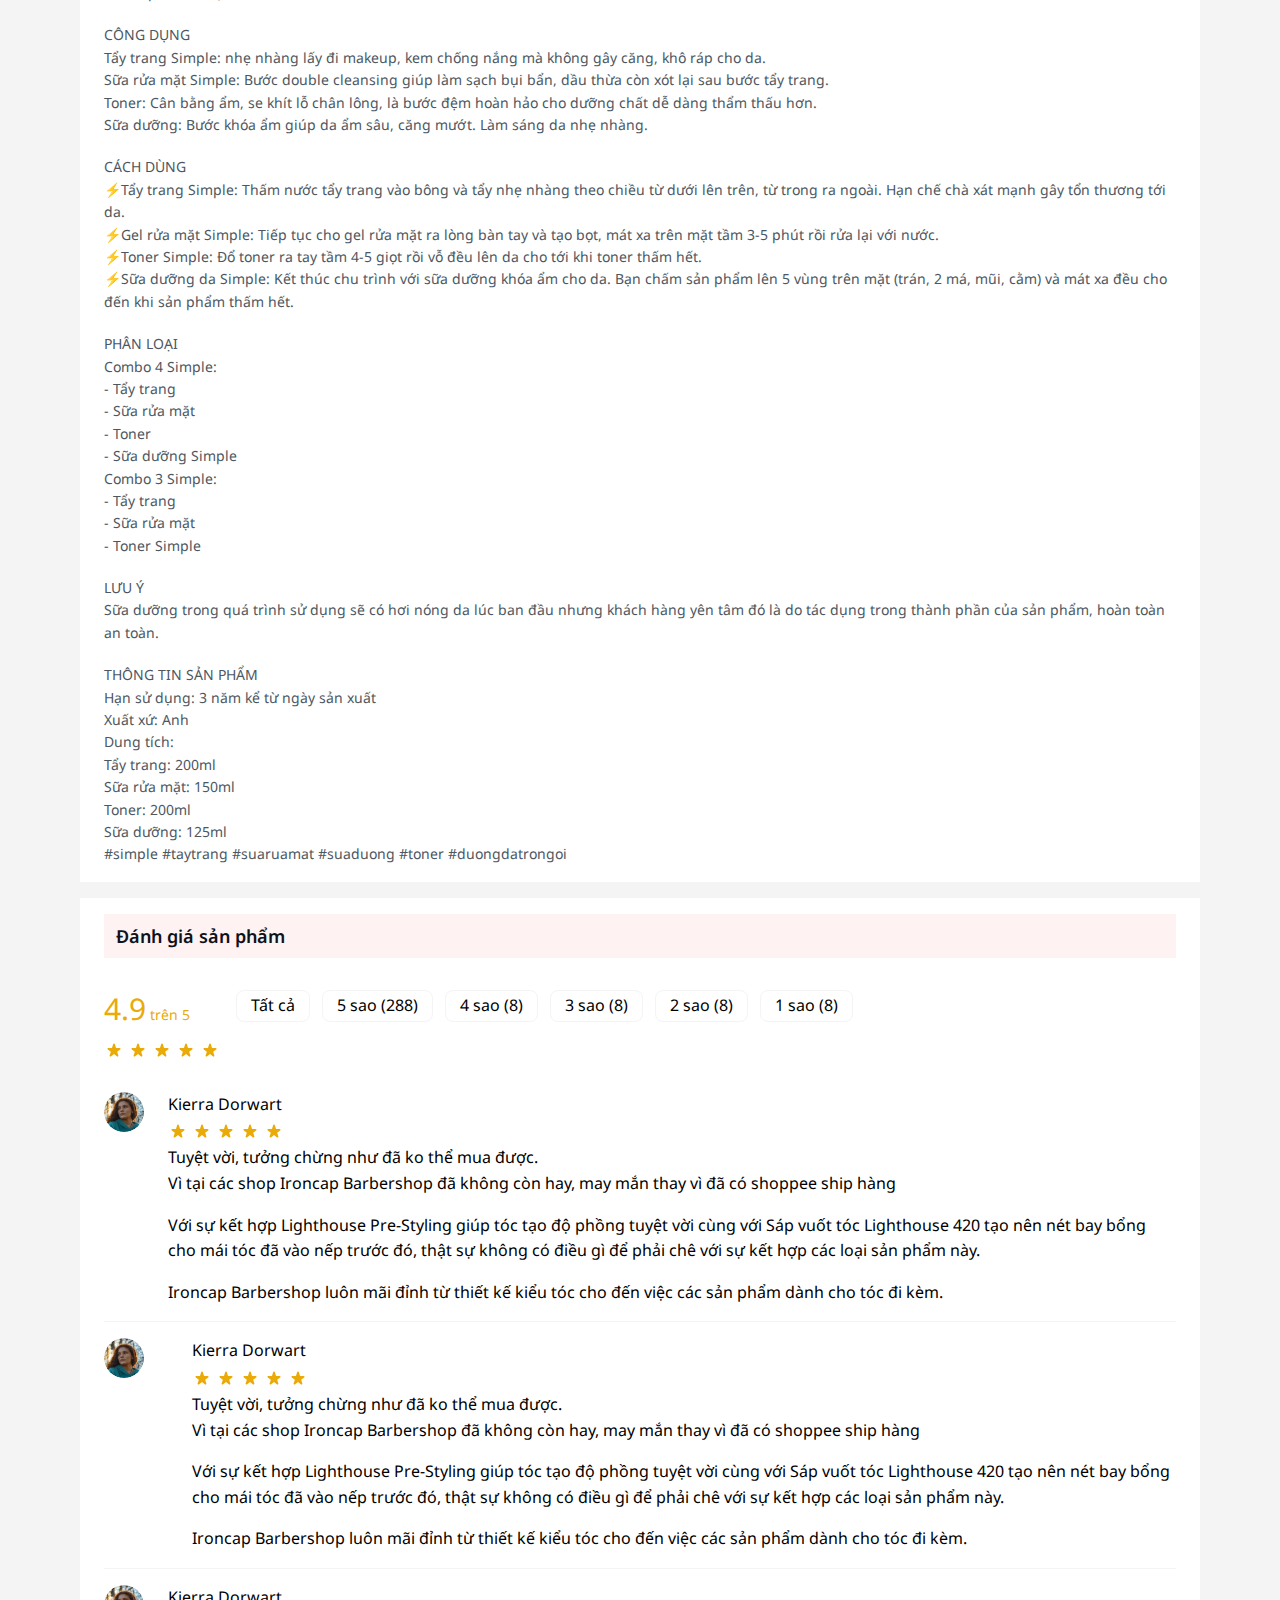
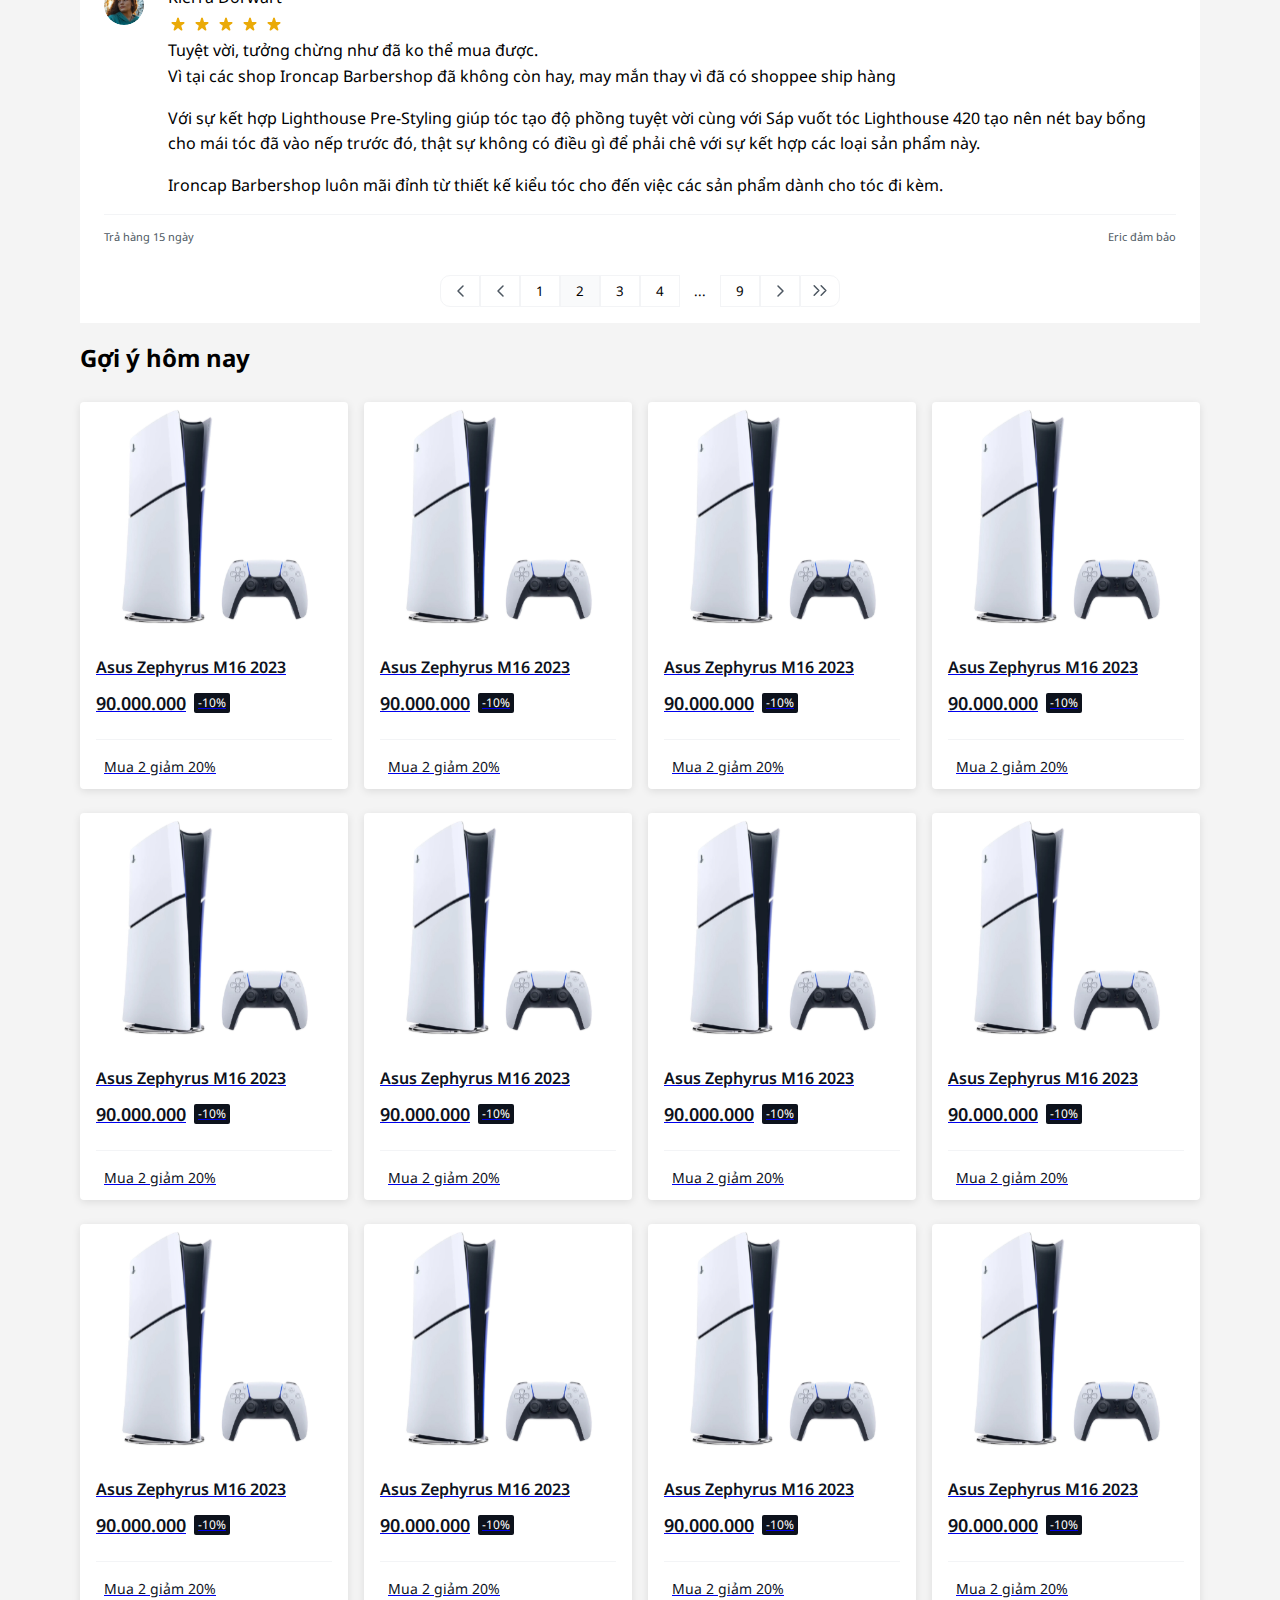
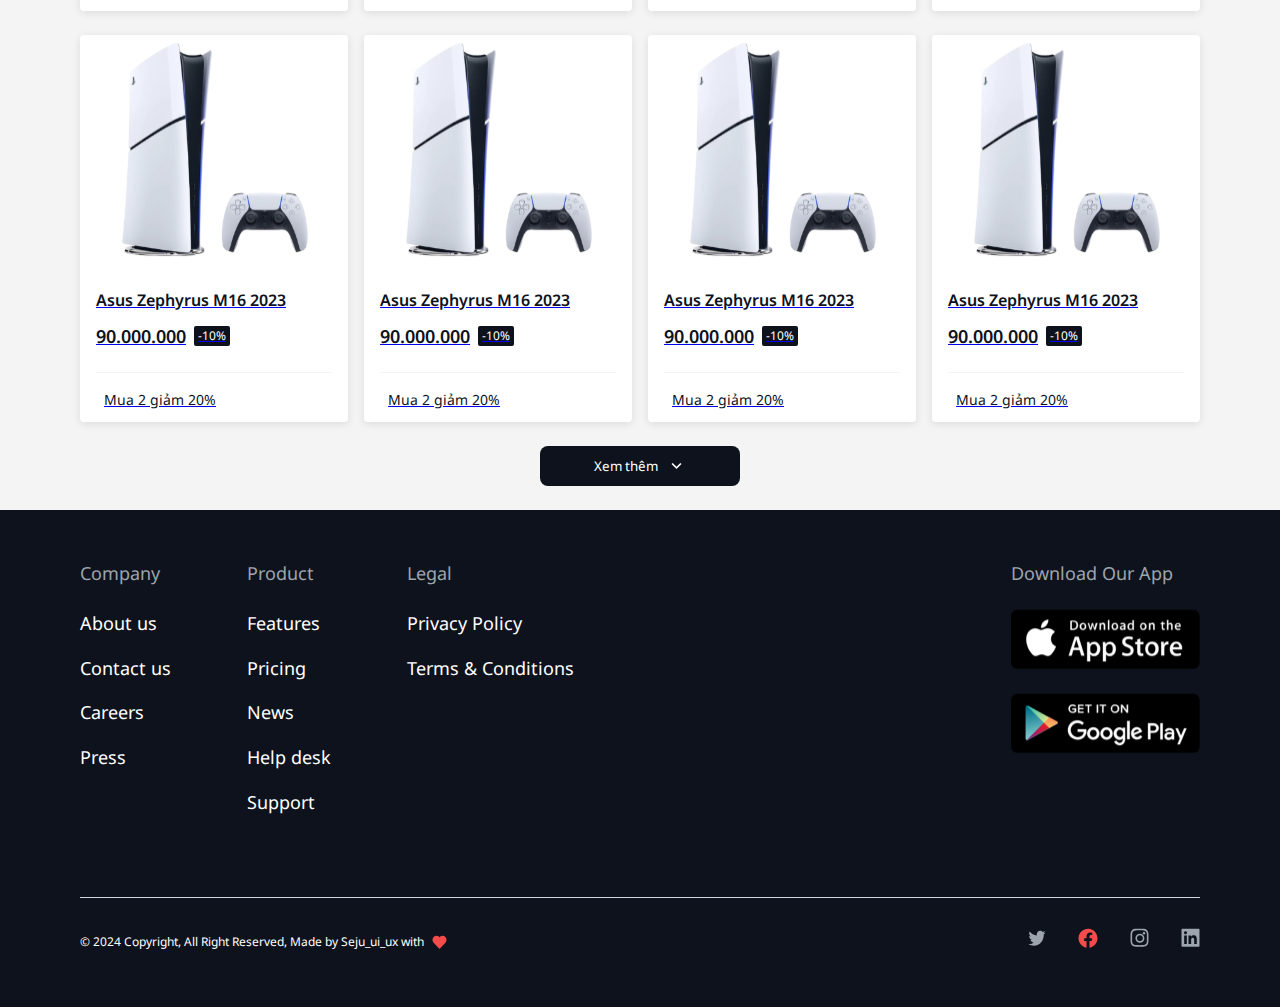
<file: product-list.html>
<!DOCTYPE html>
<html lang="en">

<head>
    <meta charset="UTF-8">
    <meta name="viewport" content="width=device-width, initial-scale=1.0">
    <title>Detail</title>
    <link href="https://fonts.googleapis.com/css2?family=Noto+Sans:wght@400;700&display=swap" rel="stylesheet">
    <link rel="stylesheet" href="css/utilities.css">
    <link rel="stylesheet" href="css/styles.css">
    <link rel="stylesheet" href="css/header.css">
    <link rel="stylesheet" href="css/button.css">
    <link rel="stylesheet" href="css/section.css">
    <link rel="stylesheet" href="css/product-cart.css">
    <link rel="stylesheet" href="css/pagination.css">

</head>

<body>
    <header class="header">
        <div class="header_top">
            <div class="header_top--wrapper container">
                <a href="/index.html" class="btn btn-back">Trở về trang chủ</a>
                <div class="user-side">
                    <span>Kênh người bán</span>
                    <span class="btn btn-login">Đăng ký</span>
                </div>
            </div>
        </div>
        <nav class="header_bottom container">
            <div class="header_bottom--wrapper container flex flex-between">
                <div class="header_bottom_left flex">
                    <a href="/index.html"  class="header_logo">
                        <img src="assets/images/logo.svg" alt="Logo" width="110" height="32">

                    </a>
                    <div class="search-container">
                        <img src="assets/images/search.svg" alt="Logo" width="20" height="20">
                        <input type="text" class="search-bar" placeholder="Search...">
                        <button class="custom-box">
                            <span>⌘K</span>
                        </button>
                    </div>
                </div>
                <div class="header_bottom_right">
                    <div class="service_group flex ">
                        <div class="service_group___item  btn btn-support">
                            <img src="assets/images/report.svg" alt="img" width="20" height="20">
                            Hỗ trợ
                        </div>
                        <div class="service_group___item btn btn-noti">
                            <img src="assets/images/notifications.svg" alt="img" width="20" height="20">
                            Thông báo
                        </div>
                    </div>
                    <div class="btn_cart btn">
                        <img src="assets/images/shopping_cart.svg" alt="img" width="20" height="20">
                    </div>
                    <div class="btn_avatar btn">
                        <img src="assets/images/image.svg" alt="img" width="40" height="40">
                    </div>
                </div>
            </div>
        </nav>
    </header>

    <main class="flex-column gap-4 py-9 pb-0">
        <section class="product-detail-section container flex-column gap-6">
            <div class="thumnail-section">
                <div class="flex-column gap-10 thumbnail-list">
                    <div class="thumbnail-container">
                        <img src="assets/images/product2.svg" alt="Thumbnail 1" class="thumbnail"
                            data-img="assets/images/product2.svg">
                    </div>
                    <div class="thumbnail-container">
                        <img src="assets/images/product2.svg" alt="Thumbnail 2" class="thumbnail"
                            data-img="assets/images/product2.svg">
                    </div>
                    <div class="thumbnail-container">
                        <img src="assets/images/product2.svg" alt="Thumbnail 3" class="thumbnail"
                            data-img="assets/images/product2.svg">
                    </div>
                    <div class="thumbnail-container">
                        <img src="assets/images/product2.svg" alt="Thumbnail 4" class="thumbnail"
                            data-img="assets/images/product2.svg">
                    </div>
                    <div class="thumbnail-container">
                        <img src="assets/images/product2.svg" alt="Thumbnail 5" class="thumbnail"
                            data-img="assets/images/product2.svg">
                    </div>
                </div>
                <div class="current-img">
                    <img src="assets/images/product1.svg" alt="Current Image" id="currentImage">
                </div>
            </div>
            <div class="detail-section flex flex-column gap-4">
                <div class="detail-title flex-column gap-3">
                    <h1>
                        [Sỉ-Rẻ] Sữa Rửa Mặt Simple Mẫu Mới 150ml - Dịu Nhẹ Cho Da – HV104 [Lẻ-Sỉ]
                    </h1>
                    <div class="rating-group flex gap-4">
                        <div class="rating flex">
                            <img src="/assets/images/star_purple500.svg" alt="rating">
                            <img src="/assets/images/star_purple500.svg" alt="rating">
                            <img src="/assets/images/star_purple500.svg" alt="rating">
                            <img src="/assets/images/star_purple500.svg" alt="rating">
                            <img src="/assets/images/star_purple500.svg" alt="rating">
                        </div>
                        <p>4.5 ∙ 5.2K Ratings</p>
                        <span>18 Lượt đánh giá</span>
                    </div>
                    <div class="detail-price">
                        <span class="real-price">436.000</span>
                        <span class="discount-price"> 200.000</span>
                        <span class="price-sale" style="font-size: 14px;">-10%</span>
                    </div>
                </div>
                <div class="detail-title flex-column gap-6">
                    <div class="voucher-group">
                        <span class="voucher-group__title">Mã giảm giá</span>
                        <div class="voucher-group__list">
                            <span>Giảm 20%</span>
                            <span>Giảm 30%</span>
                            <span>Giảm 40%</span>
                            <span>Giảm 50%</span>
                        </div>
                    </div>
                    <div class="express-group">
                        <span class="express-group__title">Vẫn chuyển</span>
                        <div class="flex-column">
                            <div>Miễn phí vận chuyển</div>
                            <div>Vận chuyển từ <span class="underline px-1">Hà Nội</span> đến <span
                                    class="px-1 underline">Hồ Chí Minh</span></div>
                            <div>Phí vận chuyển <span class="px-1">200.000</span></div>
                        </div>
                    </div>
                    <div class="style-group">
                        <span class="style-group__title">Lựa chọn</span>
                        <div class="style-group__list">
                            <span>
                                <img src="/assets/images/selectproduct.svg" alt="">
                                #321654
                            </span>
                            <span>
                                <img src="/assets/images/selectproduct.svg" alt="">
                                #321654</span>
                            <span> <img src="/assets/images/selectproduct.svg" alt="">#321654</span>
                            <span> <img src="/assets/images/selectproduct.svg" alt="">#321654</span>
                            <span> <img src="/assets/images/selectproduct.svg" alt="">#321654</span>
                            <span> <img src="/assets/images/selectproduct.svg" alt="">#321654</span>
                            <span> <img src="/assets/images/selectproduct.svg" alt="">#321654</span>
                            <span> <img src="/assets/images/selectproduct.svg" alt="">#321654</span>
                            <span> <img src="/assets/images/selectproduct.svg" alt="">#321654</span>
                        </div>
                    </div>
                    <div class="quanlity-group">
                        <span class="quanlity-group__title">Số lượng</span>
                        <div class="quantity-btn">
                            <button class="btn-decrement">-</button>
                            <span class="quantity">1</span>
                            <button class="btn-increment">+</button>
                        </div>
                    </div>

                    <div class="flex gap-4">
                        <button class="btn-outline">Thêm vào giỏ hàng</button>
                        <button class="btn-primary">Mua ngay</button>
                    </div>
                    <div>
                        <hr style="border: none; height: 1px; background-color: var(--Colors-state-stroke-soft-200); margin-bottom: 20px;">
                        <div class="flex-between">
                            <p class="commit">Trả hàng 15 ngày</p>
                            <p class="commit">Eric đảm bảo</p>
                        </div>
                    </div>
                </div>
            </div>
        </section>

        <section class="shop-info-section container flex-column gap-6">
            <div class="shop-info-wrapper">
                <div class="shop-info__avatar">
                    <div class="shop-avatar-wrapper">
                        <img src="/assets/images/shopimg.svg" alt="logo">
                    </div>
                </div>
                <div class="shop-info__info">
                    <div class="flex-column">
                        <h3 class="flex items-center gap-1">Shop đồ mỹ phẩm <img src="/assets/images/verified.svg"
                                alt=""></h3>
                        <span>Trực tiếp 1 giờ trước</span>

                        <a href="/" class="btn btn-view-shop">
                            Xem cửa hàng
                        </a>
                    </div>
                </div>
                <div class="shop-info__ads">
                    <img src="/assets/images/ads1.svg" alt="">
                </div>
                <div class="shop-info__ads">
                    <img src="/assets/images/ads2.svg" alt="">
                </div>
            </div>
        </section>

        <section class="description-section container flex-column gap-6">
            <div class="description-head-title">
                Chi tiết sản phẩm
            </div>
            <div class="des-detail flex-column flex-between gap-4s">
                <div class="flex gap-6">
                    <p>Danh Mục</p>
                    <span>Phí vận chuyển <span class="px-1">200.000</span></span>
                </div>
                <div class="flex gap-6">
                    <p>Kho</p>
                    <span>Sắc đẹp</span>
                </div>
                <div class="flex gap-6">
                    <p>Kích cỡ sản phẩm</p>
                    <span>Size lớn</span>
                </div>
                <div class="flex gap-6">
                    <p>Hạn sử dụng</p>
                    <span>36 tháng</span>
                </div>

            </div>
            <div>
                <hr style="border: none; height: 1px; background-color: var(--Colors-state-stroke-soft-200); margin-bottom: 20px;">
                <div class="flex-between">
                    <p class="commit">Trả hàng 15 ngày</p>
                    <p class="commit">Eric đảm bảo</p>
                </div>
            </div>

            <div class="description-head-title">
                Mô tả sản phẩm
            </div>
            <div class="brand-info">
                <h4>THÔNG TIN THƯƠNG HIỆU</h4>
                <p>Simple là thương hiệu dành cho da nhạy cảm được ưa chuộng số 1 ở thị trường UK, sản phẩm được bán hầu
                    hết trong các hiệu thuốc, thành phần lành tính, là sản phẩm hoàn hảo nhất cho làn da nhạy cảm.</p>

                <h4>VỀ SẢN PHẨM</h4>
                <p>Bộ sản phẩm dưỡng da Simple là một quy trình dưỡng da hoàn chỉnh bao gồm các bước: Tẩy trang, sữa rửa
                    mặt, toner, sữa dưỡng da. Phù hợp cho những bạn đang tìm kiếm cho mình các sản phẩm chăm sóc da
                    nhưng không biết bắt đầu từ đâu. Tất cả sản phẩm đều đến từ thương hiệu Simple, phù hợp với mọi loại
                    da, kể cả làn da nhạy cảm nhất.</p>

                <h4>THÀNH PHẦN</h4>
                <p>Các thành phần có trong các sản phẩm dưỡng da Simple đều dịu nhẹ, lành tính, an toàn cho da. Thân
                    thiện với tự nhiên. Nói không với cồn, hương liệu, các thành phần có hại cho da.</p>

                <h4>CÔNG DỤNG</h4>
                <ul>
                    <li>Tẩy trang Simple: nhẹ nhàng lấy đi makeup, kem chống nắng mà không gây căng, khô ráp cho da.
                    </li>
                    <li>Sữa rửa mặt Simple: Bước double cleansing giúp làm sạch bụi bẩn, dầu thừa còn xót lại sau bước
                        tẩy trang.</li>
                    <li>Toner: Cân bằng ẩm, se khít lỗ chân lông, là bước đệm hoàn hảo cho dưỡng chất dễ dàng thẩm thấu
                        hơn.</li>
                    <li>Sữa dưỡng: Bước khóa ẩm giúp da ẩm sâu, căng mướt. Làm sáng da nhẹ nhàng.</li>
                </ul>

                <h4>CÁCH DÙNG</h4>
                <ul>
                    <li>⚡Tẩy trang Simple: Thấm nước tẩy trang vào bông và tẩy nhẹ nhàng theo chiều từ dưới lên trên, từ
                        trong ra ngoài. Hạn chế chà xát mạnh gây tổn thương tới da.</li>
                    <li>⚡Gel rửa mặt Simple: Tiếp tục cho gel rửa mặt ra lòng bàn tay và tạo bọt, mát xa trên mặt tầm
                        3-5 phút rồi rửa lại với nước.</li>
                    <li>⚡Toner Simple: Đổ toner ra tay tầm 4-5 giọt rồi vỗ đều lên da cho tới khi toner thấm hết.</li>
                    <li>⚡Sữa dưỡng da Simple: Kết thúc chu trình với sữa dưỡng khóa ẩm cho da. Bạn chấm sản phẩm lên 5
                        vùng trên mặt (trán, 2 má, mũi, cằm) và mát xa đều cho đến khi sản phẩm thấm hết.</li>
                </ul>

                <h4>PHÂN LOẠI</h4>
                <ul>
                    <li>
                        Combo 4 Simple:
                        <ul>
                            <li>- Tẩy trang</li>
                            <li>- Sữa rửa mặt</li>
                            <li>- Toner</li>
                            <li>- Sữa dưỡng Simple</li>
                        </ul>
                    </li>
                    <li>
                        Combo 3 Simple:
                        <ul>
                            <li>- Tẩy trang</li>
                            <li>- Sữa rửa mặt</li>
                            <li>- Toner Simple</li>

                        </ul>
                    </li>

                </ul>

                <h4>LƯU Ý</h4>
                <p>Sữa dưỡng trong quá trình sử dụng sẽ có hơi nóng da lúc ban đầu nhưng khách hàng yên tâm đó là do tác
                    dụng trong thành phần của sản phẩm, hoàn toàn an toàn.</p>

                <h4>THÔNG TIN SẢN PHẨM</h4>
                <ul>
                    <li>Hạn sử dụng: 3 năm kể từ ngày sản xuất</li>
                    <li>Xuất xứ: Anh</li>
                    <li>Dung tích:</li>
                    <ul>
                        <li>Tẩy trang: 200ml</li>
                        <li>Sữa rửa mặt: 150ml</li>
                        <li>Toner: 200ml</li>
                        <li>Sữa dưỡng: 125ml</li>
                    </ul>
                </ul>
                <p>#simple #taytrang #suaruamat #suaduong #toner #duongdatrongoi</p>
            </div>

        </section>

        <section class="comment-section container flex-column gap-6">
            <div class="comment-head-title">
                Đánh giá sản phẩm
            </div>
            <div class="synthetic flex gap-4">
                <div class="flex-column gap-3 synthetic-rating">
                    <p><span>4.9</span> trên 5</p>
                    <div class="rating flex">
                        <img src="/assets/images/star_purple500.svg" alt="rating">
                        <img src="/assets/images/star_purple500.svg" alt="rating">
                        <img src="/assets/images/star_purple500.svg" alt="rating">
                        <img src="/assets/images/star_purple500.svg" alt="rating">
                        <img src="/assets/images/star_purple500.svg" alt="rating">
                    </div>
                </div>
                <ul class="flex gap-3 filter-comment">
                    <li>Tất cả</li>
                    <li>5 sao <span>(288)</span></li>
                    <li>4 sao <span>(8)</span></li>
                    <li>3 sao <span>(8)</span></li>
                    <li>2 sao <span>(8)</span></li>
                    <li>1 sao <span>(8)</span></li>
                </ul>
            </div>

            <div class="comment-list">
                <div class="comment-item">
                    <div class="comment-item__avatar">
                        <div class="user-avatar">
                            <div class="user-avatar-img">

                            </div>
                        </div>
                    </div>

                    <div class="comment-item__content">
                        <div class="user-name">Kierra Dorwart</div>
                        <div class="rating flex">
                            <img src="/assets/images/star_purple500.svg" alt="rating">
                            <img src="/assets/images/star_purple500.svg" alt="rating">
                            <img src="/assets/images/star_purple500.svg" alt="rating">
                            <img src="/assets/images/star_purple500.svg" alt="rating">
                            <img src="/assets/images/star_purple500.svg" alt="rating">
                        </div>
                        <div class="comment-content flex-column gap-4">
                            <p>Tuyệt vời, tưởng chừng như đã ko thể mua được.<br>Vì tại các shop Ironcap Barbershop đã
                                không còn hay, may mắn thay vì đã có shoppee ship hàng</p>
                            <p>Với sự kết hợp Lighthouse Pre-Styling giúp tóc tạo độ phồng tuyệt vời cùng với Sáp vuốt
                                tóc Lighthouse 420 tạo nên nét bay bổng cho mái tóc đã vào nếp trước đó, thật sự không
                                có điều gì để phải chê với sự kết hợp các loại sản phẩm này.</p>
                            <p>Ironcap Barbershop luôn mãi đỉnh từ thiết kế kiểu tóc cho đến việc các sản phẩm dành cho
                                tóc đi kèm.</p>
                        </div>
                    </div>
                </div>
                <hr style="border: none; height: 1px; background-color: #F3F4F6">
                <div class="comment-item">
                    <div class="comment-item__avatar">
                        <div class="user-avatar">
                            <div class="user-avatar-img">

                            </div>
                        </div>
                    </div>
                    <hr style="border: none; height: 1px; background-color: #F3F4F6">
                    <div class="comment-item__content">
                        <div class="user-name">Kierra Dorwart</div>
                        <div class="rating flex">
                            <img src="/assets/images/star_purple500.svg" alt="rating">
                            <img src="/assets/images/star_purple500.svg" alt="rating">
                            <img src="/assets/images/star_purple500.svg" alt="rating">
                            <img src="/assets/images/star_purple500.svg" alt="rating">
                            <img src="/assets/images/star_purple500.svg" alt="rating">
                        </div>
                        <div class="comment-content flex-column gap-4">
                            <p>Tuyệt vời, tưởng chừng như đã ko thể mua được.<br>Vì tại các shop Ironcap Barbershop đã
                                không còn hay, may mắn thay vì đã có shoppee ship hàng</p>
                            <p>Với sự kết hợp Lighthouse Pre-Styling giúp tóc tạo độ phồng tuyệt vời cùng với Sáp vuốt
                                tóc Lighthouse 420 tạo nên nét bay bổng cho mái tóc đã vào nếp trước đó, thật sự không
                                có điều gì để phải chê với sự kết hợp các loại sản phẩm này.</p>
                            <p>Ironcap Barbershop luôn mãi đỉnh từ thiết kế kiểu tóc cho đến việc các sản phẩm dành cho
                                tóc đi kèm.</p>
                        </div>
                    </div>
                </div>
                <hr style="border: none; height: 1px; background-color: #F3F4F6">
                <div class="comment-item">
                    <div class="comment-item__avatar">
                        <div class="user-avatar">
                            <div class="user-avatar-img">

                            </div>
                        </div>
                    </div>

                    <div class="comment-item__content">
                        <div class="user-name">Kierra Dorwart</div>
                        <div class="rating flex">
                            <img src="/assets/images/star_purple500.svg" alt="rating">
                            <img src="/assets/images/star_purple500.svg" alt="rating">
                            <img src="/assets/images/star_purple500.svg" alt="rating">
                            <img src="/assets/images/star_purple500.svg" alt="rating">
                            <img src="/assets/images/star_purple500.svg" alt="rating">
                        </div>
                        <div class="comment-content flex-column gap-4">
                            <p>Tuyệt vời, tưởng chừng như đã ko thể mua được.<br>Vì tại các shop Ironcap Barbershop đã
                                không còn hay, may mắn thay vì đã có shoppee ship hàng</p>
                            <p>Với sự kết hợp Lighthouse Pre-Styling giúp tóc tạo độ phồng tuyệt vời cùng với Sáp vuốt
                                tóc Lighthouse 420 tạo nên nét bay bổng cho mái tóc đã vào nếp trước đó, thật sự không
                                có điều gì để phải chê với sự kết hợp các loại sản phẩm này.</p>
                            <p>Ironcap Barbershop luôn mãi đỉnh từ thiết kế kiểu tóc cho đến việc các sản phẩm dành cho
                                tóc đi kèm.</p>
                        </div>
                    </div>
                    
                </div>
                <hr style="border: none; height: 1px; background-color: #F3F4F6">
                <div class="flex-between">
                    <p class="commit">Trả hàng 15 ngày</p>
                    <p class="commit">Eric đảm bảo</p>
                </div>
            </div>
            <div class="pagination-container flex-center">
                <button class="prev-double-btn"><img src="/assets/images/chevron-left.svg" alt="icon"></button>
                <button class="prev-btn"><img src="/assets/images/chevron-left.svg" alt="icon"></button>
                <button class="page-item">1</button>
                <button class="page-item active-page">2</button>
                <button class="page-item">3</button>
                <button class="page-item">4</button>
                <button class="dots-item">...</button>
                <button class="page-item">9</button>
                <button class="next-btn"><img src="/assets/images/chevron-right.svg" alt="icon"></button>
                <button class="next-double-btn"><img src="/assets/images/chevron-double-left.svg" alt="icon"></button>
            </div>
        </section>

        <section class="subject-section container flex-column gap-6">
            <h2 class="subject-title section-title">
                Gợi ý hôm nay
            </h2>
            <div class="product-list">
                <a href="/product-list.html" class="product-cart">
                    <img class="cart-img" src="/assets/images/productimg.svg" alt="Product Image">
                    <div class="cart-content">
                        <div class="cart-content-des">
                            <h3>Asus Zephyrus M16 2023</h3>
                            <p class="price">
                                90.000.000
                                <span class="price-sale">-10%</span>
                            </p>
                        </div>
                        <div class="flex-column gap-3">
                            <hr style="border: none; height: 1px; background-color: #F3F4F6">
                            <div class="product-tag">
                                <img src="/assets/images/semi-icons-coupon.svg" alt="icon"> Mua 2 giảm 20%
                            </div>
                        </div>
                    </div>
                </a>
                <a href="/product-list.html" class="product-cart">
                    <img class="cart-img" src="/assets/images/productimg.svg" alt="Product Image">
                    <div class="cart-content">
                        <div class="cart-content-des">
                            <h3>Asus Zephyrus M16 2023</h3>
                            <p class="price">
                                90.000.000
                                <span class="price-sale">-10%</span>
                            </p>
                        </div>
                        <div class="flex-column gap-3">
                            <hr style="border: none; height: 1px; background-color: #F3F4F6">
                            <div class="product-tag">
                                <img src="/assets/images/semi-icons-coupon.svg" alt="icon"> Mua 2 giảm 20%
                            </div>
                        </div>
                    </div>
                </a>
                <a href="/product-list.html" class="product-cart">
                    <img class="cart-img" src="/assets/images/productimg.svg" alt="Product Image">
                    <div class="cart-content">
                        <div class="cart-content-des">
                            <h3>Asus Zephyrus M16 2023</h3>
                            <p class="price">
                                90.000.000
                                <span class="price-sale">-10%</span>
                            </p>
                        </div>
                        <div class="flex-column gap-3">
                            <hr style="border: none; height: 1px; background-color: #F3F4F6">
                            <div class="product-tag">
                                <img src="/assets/images/semi-icons-coupon.svg" alt="icon"> Mua 2 giảm 20%
                            </div>
                        </div>
                    </div>
                </a>
                <a href="/product-list.html" class="product-cart">
                    <img class="cart-img" src="/assets/images/productimg.svg" alt="Product Image">
                    <div class="cart-content">
                        <div class="cart-content-des">
                            <h3>Asus Zephyrus M16 2023</h3>
                            <p class="price">
                                90.000.000
                                <span class="price-sale">-10%</span>
                            </p>
                        </div>
                        <div class="flex-column gap-3">
                            <hr style="border: none; height: 1px; background-color: #F3F4F6">
                            <div class="product-tag">
                                <img src="/assets/images/semi-icons-coupon.svg" alt="icon"> Mua 2 giảm 20%
                            </div>
                        </div>
                    </div>
                </a>
            </div>
            <div class="product-list">
                <a href="/product-list.html" class="product-cart">
                    <img class="cart-img" src="/assets/images/productimg.svg" alt="Product Image">
                    <div class="cart-content">
                        <div class="cart-content-des">
                            <h3>Asus Zephyrus M16 2023</h3>
                            <p class="price">
                                90.000.000
                                <span class="price-sale">-10%</span>
                            </p>
                        </div>
                        <div class="flex-column gap-3">
                            <hr style="border: none; height: 1px; background-color: #F3F4F6">
                            <div class="product-tag">
                                <img src="/assets/images/semi-icons-coupon.svg" alt="icon"> Mua 2 giảm 20%
                            </div>
                        </div>
                    </div>
                </a>
                <a href="/product-list.html" class="product-cart">
                    <img class="cart-img" src="/assets/images/productimg.svg" alt="Product Image">
                    <div class="cart-content">
                        <div class="cart-content-des">
                            <h3>Asus Zephyrus M16 2023</h3>
                            <p class="price">
                                90.000.000
                                <span class="price-sale">-10%</span>
                            </p>
                        </div>
                        <div class="flex-column gap-3">
                            <hr style="border: none; height: 1px; background-color: #F3F4F6">
                            <div class="product-tag">
                                <img src="/assets/images/semi-icons-coupon.svg" alt="icon"> Mua 2 giảm 20%
                            </div>
                        </div>
                    </div>
                </a>
                <a href="/product-list.html" class="product-cart">
                    <img class="cart-img" src="/assets/images/productimg.svg" alt="Product Image">
                    <div class="cart-content">
                        <div class="cart-content-des">
                            <h3>Asus Zephyrus M16 2023</h3>
                            <p class="price">
                                90.000.000
                                <span class="price-sale">-10%</span>
                            </p>
                        </div>
                        <div class="flex-column gap-3">
                            <hr style="border: none; height: 1px; background-color: #F3F4F6">
                            <div class="product-tag">
                                <img src="/assets/images/semi-icons-coupon.svg" alt="icon"> Mua 2 giảm 20%
                            </div>
                        </div>
                    </div>
                </a>
                <a href="/product-list.html" class="product-cart">
                    <img class="cart-img" src="/assets/images/productimg.svg" alt="Product Image">
                    <div class="cart-content">
                        <div class="cart-content-des">
                            <h3>Asus Zephyrus M16 2023</h3>
                            <p class="price">
                                90.000.000
                                <span class="price-sale">-10%</span>
                            </p>
                        </div>
                        <div class="flex-column gap-3">
                            <hr style="border: none; height: 1px; background-color: #F3F4F6">
                            <div class="product-tag">
                                <img src="/assets/images/semi-icons-coupon.svg" alt="icon"> Mua 2 giảm 20%
                            </div>
                        </div>
                    </div>
                </a>
            </div>
            <div class="product-list">
                <a href="/product-list.html" class="product-cart">
                    <img class="cart-img" src="/assets/images/productimg.svg" alt="Product Image">
                    <div class="cart-content">
                        <div class="cart-content-des">
                            <h3>Asus Zephyrus M16 2023</h3>
                            <p class="price">
                                90.000.000
                                <span class="price-sale">-10%</span>
                            </p>
                        </div>
                        <div class="flex-column gap-3">
                            <hr style="border: none; height: 1px; background-color: #F3F4F6">
                            <div class="product-tag">
                                <img src="/assets/images/semi-icons-coupon.svg" alt="icon"> Mua 2 giảm 20%
                            </div>
                        </div>
                    </div>
                </a>
                <a href="/product-list.html" class="product-cart">
                    <img class="cart-img" src="/assets/images/productimg.svg" alt="Product Image">
                    <div class="cart-content">
                        <div class="cart-content-des">
                            <h3>Asus Zephyrus M16 2023</h3>
                            <p class="price">
                                90.000.000
                                <span class="price-sale">-10%</span>
                            </p>
                        </div>
                        <div class="flex-column gap-3">
                            <hr style="border: none; height: 1px; background-color: #F3F4F6">
                            <div class="product-tag">
                                <img src="/assets/images/semi-icons-coupon.svg" alt="icon"> Mua 2 giảm 20%
                            </div>
                        </div>
                    </div>
                </a>
                <a href="/product-list.html" class="product-cart">
                    <img class="cart-img" src="/assets/images/productimg.svg" alt="Product Image">
                    <div class="cart-content">
                        <div class="cart-content-des">
                            <h3>Asus Zephyrus M16 2023</h3>
                            <p class="price">
                                90.000.000
                                <span class="price-sale">-10%</span>
                            </p>
                        </div>
                        <div class="flex-column gap-3">
                            <hr style="border: none; height: 1px; background-color: #F3F4F6">
                            <div class="product-tag">
                                <img src="/assets/images/semi-icons-coupon.svg" alt="icon"> Mua 2 giảm 20%
                            </div>
                        </div>
                    </div>
                </a>
                <a href="/product-list.html" class="product-cart">
                    <img class="cart-img" src="/assets/images/productimg.svg" alt="Product Image">
                    <div class="cart-content">
                        <div class="cart-content-des">
                            <h3>Asus Zephyrus M16 2023</h3>
                            <p class="price">
                                90.000.000
                                <span class="price-sale">-10%</span>
                            </p>
                        </div>
                        <div class="flex-column gap-3">
                            <hr style="border: none; height: 1px; background-color: #F3F4F6">
                            <div class="product-tag">
                                <img src="/assets/images/semi-icons-coupon.svg" alt="icon"> Mua 2 giảm 20%
                            </div>
                        </div>
                    </div>
                </a>

            </div>
            <div class="product-list">
                <a href="/product-list.html" class="product-cart">
                    <img class="cart-img" src="/assets/images/productimg.svg" alt="Product Image">
                    <div class="cart-content">
                        <div class="cart-content-des">
                            <h3>Asus Zephyrus M16 2023</h3>
                            <p class="price">
                                90.000.000
                                <span class="price-sale">-10%</span>
                            </p>
                        </div>
                        <div class="flex-column gap-3">
                            <hr style="border: none; height: 1px; background-color: #F3F4F6">
                            <div class="product-tag">
                                <img src="/assets/images/semi-icons-coupon.svg" alt="icon"> Mua 2 giảm 20%
                            </div>
                        </div>
                    </div>
                </a>
                <a href="/product-list.html" class="product-cart">
                    <img class="cart-img" src="/assets/images/productimg.svg" alt="Product Image">
                    <div class="cart-content">
                        <div class="cart-content-des">
                            <h3>Asus Zephyrus M16 2023</h3>
                            <p class="price">
                                90.000.000
                                <span class="price-sale">-10%</span>
                            </p>
                        </div>
                        <div class="flex-column gap-3">
                            <hr style="border: none; height: 1px; background-color: #F3F4F6">
                            <div class="product-tag">
                                <img src="/assets/images/semi-icons-coupon.svg" alt="icon"> Mua 2 giảm 20%
                            </div>
                        </div>
                    </div>
                </a>
                <a href="/product-list.html" class="product-cart">
                    <img class="cart-img" src="/assets/images/productimg.svg" alt="Product Image">
                    <div class="cart-content">
                        <div class="cart-content-des">
                            <h3>Asus Zephyrus M16 2023</h3>
                            <p class="price">
                                90.000.000
                                <span class="price-sale">-10%</span>
                            </p>
                        </div>
                        <div class="flex-column gap-3">
                            <hr style="border: none; height: 1px; background-color: #F3F4F6">
                            <div class="product-tag">
                                <img src="/assets/images/semi-icons-coupon.svg" alt="icon"> Mua 2 giảm 20%
                            </div>
                        </div>
                    </div>
                </a>
                <a href="/product-list.html" class="product-cart">
                    <img class="cart-img" src="/assets/images/productimg.svg" alt="Product Image">
                    <div class="cart-content">
                        <div class="cart-content-des">
                            <h3>Asus Zephyrus M16 2023</h3>
                            <p class="price">
                                90.000.000
                                <span class="price-sale">-10%</span>
                            </p>
                        </div>
                        <div class="flex-column gap-3">
                            <hr style="border: none; height: 1px; background-color: #F3F4F6">
                            <div class="product-tag">
                                <img src="/assets/images/semi-icons-coupon.svg" alt="icon"> Mua 2 giảm 20%
                            </div>
                        </div>
                    </div>
                </a>

            </div>
            <div class="flex-center"><button class="btn btn-view-more">Xem thêm <img
                        src="/assets/images/keyboard_arrow_down.svg" alt=""></button></div>
        </section>
    </main>


    <footer>
        <div class="footer-wrapper container">
            <div class="flex-between">
                <div class="flex-between gap-8 footer-info-list">
                    <div class="footer-info-item">
                        <h3>Company</h3>
                        <div class="flex-column gap-4">
                            <a class="footer-links" href="/">About us</a>
                            <a class="footer-links" href="/">Contact us</a>
                            <a class="footer-links" href="/"> Careers</a>
                            <a class="footer-links" href="/"> Press</a>
                        </div>
                    </div>
                    <div class="footer-info-item">
                        <h3>Product</h3>
                        <div class="flex-column gap-4">
                            <a class="footer-links" href="/">Features</a>
                            <a class="footer-links" href="/">Pricing</a>
                            <a class="footer-links" href="/"> News</a>
                            <a class="footer-links" href="/"> Help desk</a>
                            <a class="footer-links" href="/"> Support</a>

                        </div>
                    </div>
                    <div class="footer-info-item">
                        <h3>Legal</h3>
                        <div class="flex-column gap-4">
                            <a class="footer-links" href="/"> Privacy Policy</a>
                            <a class="footer-links" href="/">Terms & Conditions</a>

                        </div>
                    </div>
                </div>

                <div class="flex-column">
                    <div class="footer-info-item">
                        <h3>Download Our App</h3>
                        <div class="flex-column gap-4">
                            <a href="/">
                                <img src="/assets/images/App Store.svg" alt="icon">
                            </a>
                            <a href="/">
                                <img src="/assets/images/Play Store.svg" alt="icon">
                            </a>
                        </div>
                    </div>
                </div>
            </div>
            <div class="flex-column">
                <hr style="border: none; height: 1px; background-color: #D2D6DB; margin-bottom: 30px;">

                <div class="flex-between mt-3">
                    <p class="path flex-center gap-2">© 2024 Copyright, All Right Reserved, Made by Seju_ui_ux with <img
                            src="/assets/images/Path.svg" alt=""></p>
                    <div class="social-group">
                        <a href="/">
                            <img src="/assets/images/logo-twitter.svg" alt="logo-social">
                        </a>
                        <a href="/">
                            <img src="/assets/images/logo-facebook.svg" alt="logo-social">
                        </a>
                        <a href="/">
                            <img src="/assets/images/logo-instagram.svg" alt="logo-social">

                        </a>
                        <a href="/">
                            <img src="/assets/images/logo-linkedin.svg" alt="logo-social">
                        </a>

                    </div>
                </div>
            </div>
        </div>
    </footer>
    <script src="js/script.js"></script>
</body>


</html>
</file>
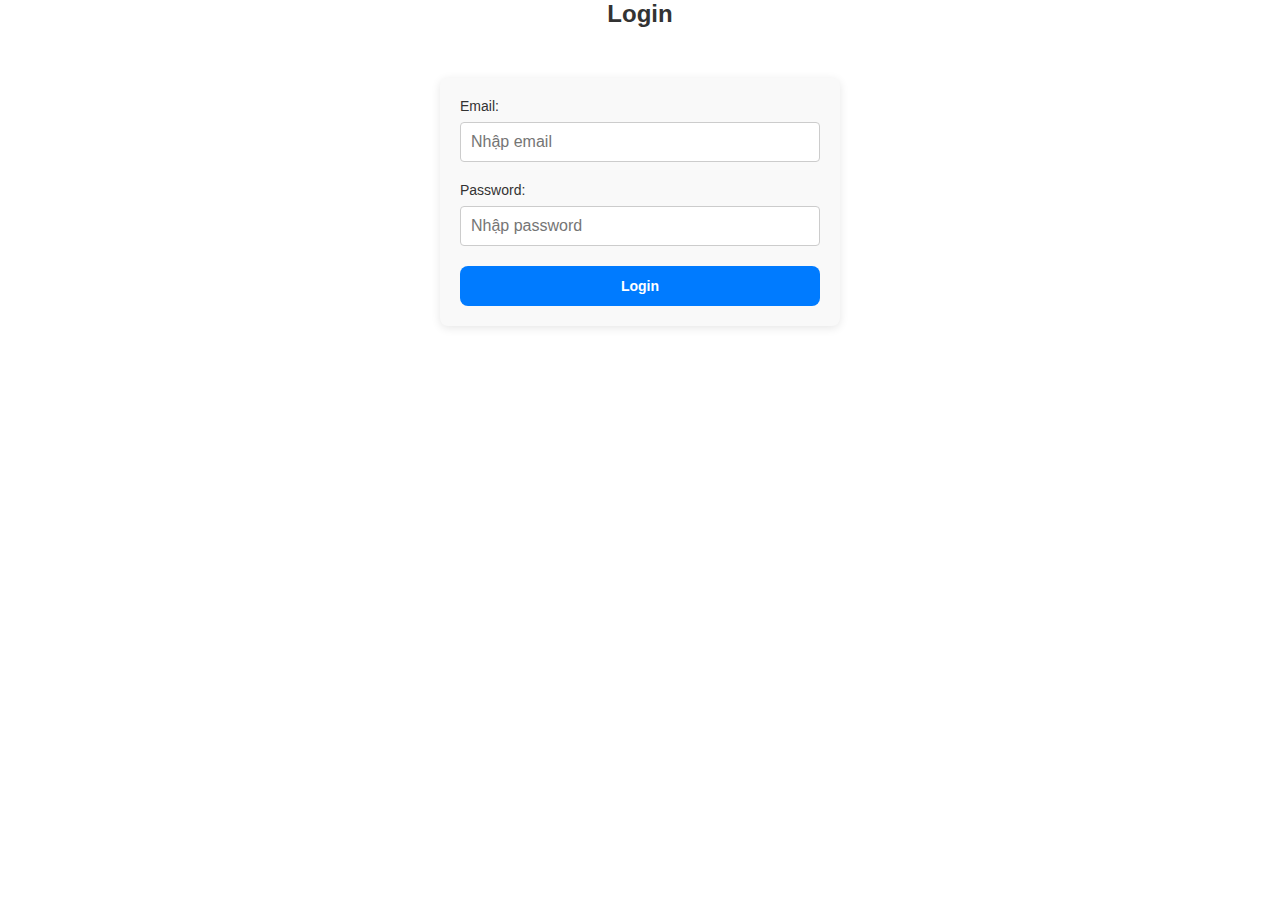
<file: pages/login.html>
<!DOCTYPE html>
<html lang="en">

<head>
    <meta charset="UTF-8">
    <meta name="viewport" content="width=device-width, initial-scale=1.0">
    <title>Login</title>
    <link rel="stylesheet" href="/css/form.css">
    <link rel="stylesheet" href="/css/button.css">
    <link rel="stylesheet" href="/css/utilities.css">
</head>

<body>
    <h2>Login</h2>
    <form id="loginForm">
        <label for="email">Email:</label>
        <input type="email" id="email" name="email" placeholder="Nhập email" required>

        <label for="password">Password:</label>
        <input type="password" id="password" name="password" placeholder="Nhập password" required>

        <button type="submit" class="btn-primary w-full">Login</button>
    </form>

    <script src="/js/login.js"></script>
</body>

</html>
</file>
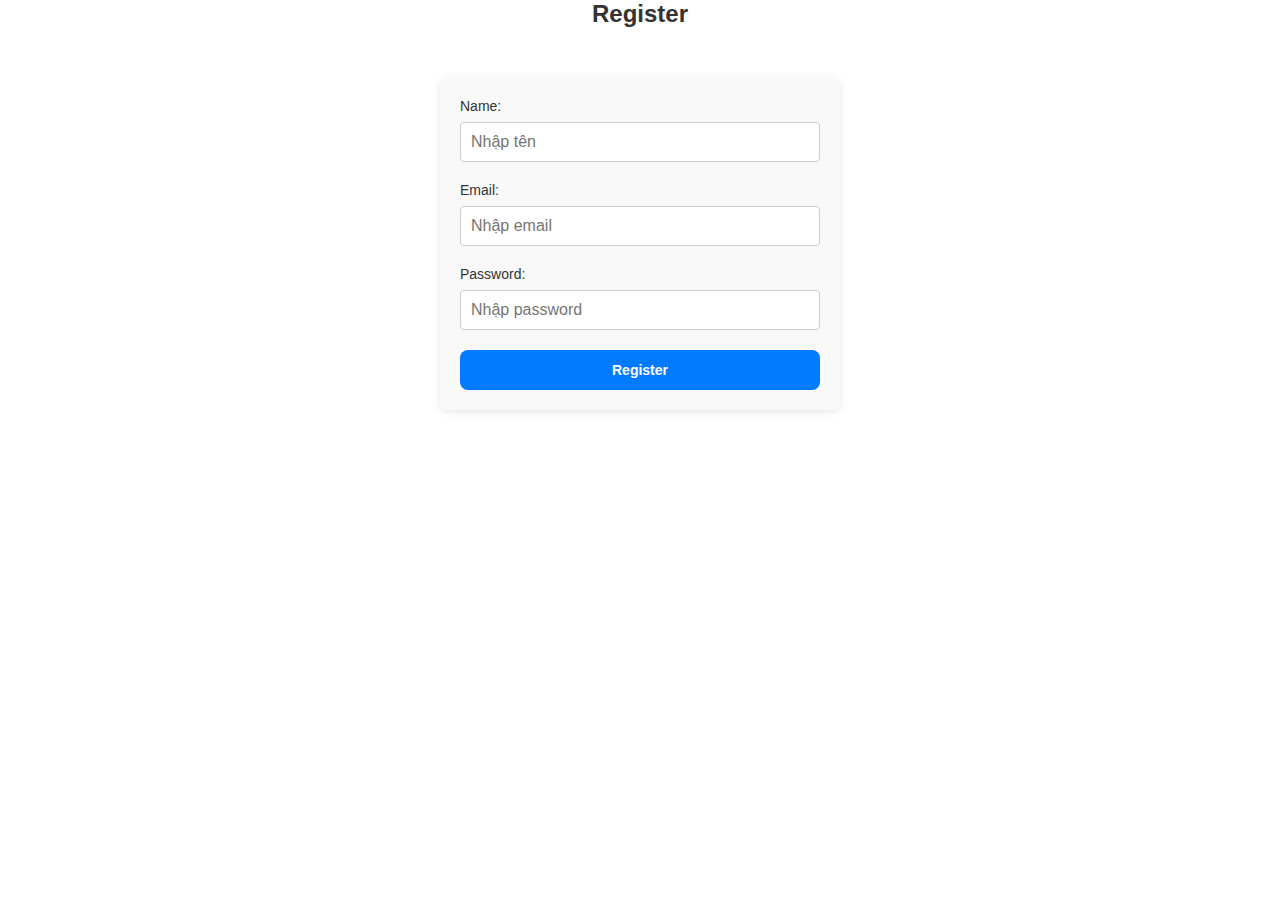
<file: pages/register.html>
<!DOCTYPE html>
<html lang="en">
<head>
  <meta charset="UTF-8">
  <meta name="viewport" content="width=device-width, initial-scale=1.0">
  <title>Register</title>
  <link rel="stylesheet" href="/css/form.css">
  <link rel="stylesheet" href="/css/button.css">
  <link rel="stylesheet" href="/css/utilities.css">

</head>
<body>
  <h2>Register</h2>
  <form id="registerForm">
    <label for="name">Name:</label>
    <input type="text" id="name" name="name" placeholder="Nhập tên" required>
    
    <label for="email">Email:</label>
    <input type="email" id="email" name="email" placeholder="Nhập email" required>
    
    <label for="password">Password:</label>
    <input type="password" id="password" name="password" placeholder="Nhập password" required>
    
    <button type="submit" class="btn-primary w-full">Register</button>
  </form>
  
  <script src="/js/register.js"></script>
</body>
</html>
</file>
<file: css/header.css>
/* Định dạng cho header */
header {
    background-color: white;
    display: flex;
    flex-direction: column;
    width: 100%;
}
.header_top {
    background-color: var(--Colors-state-text-strong-950);
    display: flex;
    color: white;
    justify-content: space-between;
    align-items: center;
    width: 100%;
    height: 32px;
}
.header_top--wrapper {
    background-color: var(--Colors-state-text-strong-950);
    color: white;
    font-size: 12px;
    line-height: 16px;
    font-weight: 400;
    display: flex;
    justify-content: space-between;
    align-items: center;
}


.header_top--wrapper .user-side {
    display: flex;
    gap: 24px;
}

.header_bottom {
    height: 80px;
    display: flex;
    align-items: center;
    justify-content: center;
}

.header_bottom--wrapper {
    width: 100%;
    gap: 24px;
}

.header_bottom_left {
    align-items: center;
    gap: 24px;
}

/* Định dạng cho thanh tìm kiếm */
.search-container {
    width: 524px;
    height: 36px;
    padding: 8px 20px;
    background-color: var(--Colors-state-stroke-soft-200); 
    border-radius: 8px; 
    border: 1px solid var(--Colors-state-stroke-soft-200);
    display: flex;
    align-items: center;
    gap: 8px;
    position: relative;
}

.search-bar {
    width: 100%;
    height: 100%;
    border: none;
    outline: none;
    padding: 0;
    background-color: var(--Colors-state-stroke-soft-200);
    opacity: 1; /* Đảm bảo hiển thị */
    font-size: 14px;
}

.search-bar::placeholder {
    color: #9CA3AF; /* Màu placeholder */
}

.search-bar:focus {
    outline: none;
}


header nav ul {
    list-style: none;
}

header nav ul li {
    display: inline;
    margin: 0 15px;
}

header nav ul li a {
   
    text-decoration: none;
}
.custom-box {
    width: auto; 
    height: auto;
    padding: 2px 4px; 
    background-color: #FFFFFF; 
    border-radius: 4px;
    border: 1px solid var(--Colors-state-stroke-soft-200);
    display: flex;
    align-items: center;
    gap: 8px;
    opacity: 1;
    cursor: pointer;
}
.custom-box span {
    font-size: 12px;
    line-height: 16px;
    font-weight: 400;
    color: var(--Colors-state-text-soft-400);
}


/* Right */

.header_bottom_right {
    display: flex;
    gap: 24px;
    height: 44px;
    align-items: center;
}

.service_group {
    gap: 12px;
}

.service_group .service_group___item {
    width: auto;
    min-width: 96px; 
    height: 44px; 
    padding: 12px;
    display: flex;
    align-items: center;
    color: var(--Colors-state-text-strong-950);
    gap: 8px;
}


.btn_cart, .btn_avatar {
    height: 44px;
    width: 44px;
    display: flex;
    justify-content: center;
    align-items: center;
}

.btn_cart {
    position: relative;
}

.cart-number {
    position: absolute;
    top: -8px;
    right: -8px;
    background-color: red;
    color: white;
    font-size: 12px;
    width: 18px;
    height: 18px;
    border-radius: 50%;
    font-weight: 590;
    display: flex;
    justify-content: center;
    align-items: center;
  }
</file>
<file: css/button.css>
.btn {
    cursor: pointer;
}

.btn-login {
    cursor: pointer;
    text-decoration: none;
    color: white;
}
.btn-back {
    text-decoration: none;
    color: white;
}

.pagination {
    display: flex;
    justify-content: center;
    align-items: center;
    position: absolute;
    top: 183px;
    z-index: 4;
}

.pagination__button {
    color: #fff;
    border: none;
    border-radius: 32px;
    width: 32px;
    height: 32px;
    padding: 10px;
    cursor: pointer;
    margin: 0 10px;
    background-color: #D6D6D6;

}

.pagination__prev:hover,
.pagination__next:hover {
    background-color: #000000;
}

.pagination__prev {
    left: -10px;
}

.pagination__next {
    right: -10px;
}

.btn-view-more {
    padding: 10px 14px;
    border: none;
    outline: none;
    border-radius: 8px;
    display: flex;
    gap: 8px;
    min-width: 200px;
    justify-content: center;
    align-items: center;
    background-color: var(--Colors-state-text-strong-950);
    color: white;
}
.btn-primary, .btn-outline {
    font-size: 14px;
    font-weight: 600;
    line-height: 20px;
}

.btn-outline {
  max-width: 172px;
  height: 40px;
  padding: 10px 14px;
  gap: 8px;
  border: 1px solid var(--Colors-state-Information-base);
  border-radius: 8px;
  background-color:  #B2DDFF80;
  color: var(--Colors-state-Information-base);
}

.btn-primary {
    max-width: 172px;
    height: 40px;
    padding: 10px 14px;
    gap: 8px;
    border: none;
    border-radius: 8px;
    background-color: var(--Colors-state-Information-base); /* Original color */
    color: white;
    cursor: pointer;
    transition: background-color 0.3s ease, transform 0.3s ease; /* Smooth background and slight scale on hover */
  }
  
  .btn-primary:hover {
    background-color: rgba(0, 123, 255, 0.9); /* Subtle color change, adjust for your theme */
    transform: scale(1.02); /* Slight increase in size on hover */
  }
  

.btn-view-shop {
    border: 1px solid var(--Colors-state-stroke-soft-200)
}
</file>
<file: css/section.css>
.banner-section {
    height: 600px;
    width: 100%;
    position: relative;
}

.banner_img {
    background-image: url('/assets/images/banner.png');
    background-size: cover;
    background-position: center;
    height: 514px;
    width: 100%;
    position: absolute;
    top: 0;
    left: 0;
}

.advertisement-wrapper {
    height: auto;
    min-height: 142px;
    padding: 12px 16px;
    display: flex;
    align-items: center;
    gap: 16px;
    border-radius: 5px;
    position: absolute;
    bottom: 0;
    left: 0;
    right: 0;
    background-color: white;
}

.advertisement-item {
    display: flex;
    gap: 24px;
    padding: 8px 12px;
    background-color: #F9FAFB;
    border-radius: 10px;
    max-width: 352px;
}

.advertisement-item img {
    width: 102px;
    height: 102px;
}

.advertisement-item p {
    font-size: 16px;
    font-weight: 600;
    line-height: 24px;
    color: var(--Colors-state-text-strong-950);

}

.advertisement-item span {
    font-size: 14px;
    font-weight: 400;
    line-height: 20px;
    color: var(--Colors-state-text-strong-950);
}

.category-section {
    gap: 24px;
}

.category-section .section-title {
    color: #1C1F23;
    font-size: 24px;
    line-height: 32px;
    font-weight: 600;
}

.category-section .category-content {
    background-color: white;
    position: relative;
}

.category-content .category-content__item1,
.category-content .category-content__item2 {
    height: 200px;
    padding: 24px;
    gap: 8px;
    box-shadow: 0px 1.5px 4px -1px #0A090B12;
    display: flex;
    flex-wrap: wrap;
}

.category-content .category-content__item2 {
    border-top: #F3F4F6
}

.category-cart {
    flex: 1;
    padding: 8px 12px;
    text-align: center;
    display: flex;
    flex-direction: column;
    gap: 8px;
}

/* Đặt chiều rộng tối đa cho mỗi item */
.category-cart {
    max-width: calc((100% / 6) - 8px);
    /* Chiều rộng tối đa cho mỗi item */
}

.category-cart img {
    height: 60px;
    width: auto;
}

/* Sales Section */

.sales-content {
    padding: 32px 24px 24px 24px;
    gap: 48px;
    border-radius: 4px;
    background-color: var(--Colors-state-Blue-light-lighter);
}

.sales-content-item {
    display: flex;
    flex-direction: column;
    gap: 24px;
}

.flash-sale__title {
    color: var(--Colors-state-error-base);
    font-size: 24px;
    font-weight: 600;
    line-height: 32px;
    display: flex;
    align-items: center;
    gap: 8px;
}

.hour,
.min,
.second {
    width: 34px;
    height: 28px;
    padding: 4px;
    gap: 10px;
    border-radius: 2px;
    background-color: var(--Colors-state-error-base);
    color: #fff;
    border: none;
    cursor: pointer;
    font-size: 14px;
    font-weight: 600;
    position: relative;
    /* Để sử dụng pseudo-element */
}

/* banner 2 */

.banner2-section {
    height: 445px;
    width: 100%;
    position: relative;
}


.banner_img2 {
    background-image: url('/assets/images/image 57.svg');
    background-size: cover;
    background-position: center;
    height: 445px;
    width: 100%;
    position: absolute;
    top: 0;
    left: 0;
}

.product-detail-section {
    background-color: white;
    padding: 16px 24px;
    display: grid;
    grid-template-columns: repeat(12, 1fr);
    grid-template-rows: repeat(1, 1fr);
    gap: 32px;
}

.shop-info-section,
.description-section,
.comment-section {
    background-color: white;
    padding: 16px 24px;
    gap: 32px;
    display: flex;
}

.description-section {
    gap: 16px;
}

.product-detail-section .thumnail-section {
    grid-column: span 6 / span 6;
}

.product-detail-section .detail-section {
    grid-column: span 6 / span 6;
    grid-column-start: 7;
}


.product-detail-section .thumnail-section {
    display: flex;
    flex-direction: row;
    gap: 20px;
    max-height: 418px;
}

.current-img {
    position: relative;
    width: 100%;
    height: auto;
    max-height: 418px;
    border-radius: 8px;
    overflow: hidden;
}

.current-img img {
    position: absolute;
    top: 0;
    left: 0;
    width: 100%;
    height: 100%;
    object-fit: cover;
    border-radius: inherit;
}

.thumbnail-list {
    height: 100%;
    width: 79px;
    justify-content: space-between;
}

.thumbnail-container {
    position: relative;
    width: 100%;
    height: calc(418px / 6 - 10px);
    /* Đã tính toán phép chia và trừ trực tiếp */
    overflow: hidden;
}

.thumbnail {
    position: absolute;
    top: 0;
    left: 0;
    width: 100%;
    height: 100%;
    object-fit: cover;
    cursor: pointer;
}

.detail-title h1 {
    font-size: 24px;
    font-weight: 400;
    line-height: 32px;
}

.rating img {
    width: 20px;
    height: 20px;
}

.rating {
    gap: 4px;
    align-items: center;
}

.rating-group p {
    font-size: 14px;
    color: var(--Colors-state-text-strong-950);
    font-weight: 400;
    display: flex;
    align-items: center;
}

.rating-group span {
    text-decoration: underline;
    color: #4D5761;
    font-size: 14px;
    font-weight: 500;
}

.detail-price {
    background-color: var(--Colors-state-Blue-light-lighter);
    padding: 10px 12px;
    display: flex;
    gap: 16px;
    align-items: center;
    /* Căn giữa theo chiều dọc */
}

.detail-price .real-price {
    font-size: 16px;
    color: #D2D6DB;
    /* Màu xám nhạt cho giá gốc */
    text-decoration: line-through;
    /* Gạch ngang giá gốc */
    font-weight: 400;
}

.detail-price .discount-price {
    font-size: 24px;
    color: #3864FF;
    /* Màu đỏ cho giá khuyến mãi */
    font-weight: bold;
    font-weight: 500;
}

.voucher-group,
.express-group,
.style-group,
.quanlity-group {
    display: flex;
    gap: 24px;
}

.voucher-group__title,
.express-group__title,
.style-group__title,
.quanlity-group__title {
    color: #4D5761;
    font-size: 14px;
    font-weight: 400;
}

.voucher-group__list {
    display: flex;
    flex-wrap: wrap;
    gap: 16px;
}

.style-group__list {
    gap: 12px;
    display: flex;
    flex-wrap: wrap;
}

.voucher-group__list span {
    flex: 0 0 calc(33.33% - 16px);
    background-color: var(--Colors-state-Blue-light-lighter);
    color: var(--Colors-state-Information-base);
    font-size: 12px;
    font-weight: 500;
    line-height: 16px;
    padding: 4px 8px;
    text-align: center;
    border-radius: 8px;
}

.style-group__list span {
    flex: 0 0 calc(33.33% - 12px);
    border: 1px solid #D2D6DB;
    color: var(--Colors-state-text-soft-400);
    font-size: 14px;
    font-weight: 400;
    line-height: 16px;
    padding: 4px 8px;
    text-align: center;
    border-radius: 8px;
    display: flex;
    gap: 8px;
    justify-content: center;
    align-items: center;
}

.quantity-btn {
    display: flex;
    align-items: center;
}

.quantity {
    font-size: 16px;
    /* Kích thước chữ cho số lượng */
    width: 30px;
    /* Chiều rộng của span */
    text-align: center;
    /* Căn giữa nội dung trong span */

    border-color: 1px solid #F3F4F6
}

.btn-decrement,
.btn-increment {
    background-color: white;
    color: #4D5761;
    border: none;
    border-radius: 4px;
    width: 30px;
    height: 30px;
    cursor: pointer;
    font-size: 18px;
    border: 1px solid #F3F4F6
}

/* Nếu bạn chỉ muốn bo tròn góc trên bên trái, sử dụng thuộc tính sau: */
.btn-decrement {
    border-top-left-radius: 8px;
    /* Bo tròn góc trên bên trái */
    border-bottom-left-radius: 8px
}

.btn-increment {
    border-top-right-radius: 8px;
    /* Bo tròn góc trên bên phải */
    border-bottom-right-radius: 8px;
}

.commit {
    color: #4D5761;
    font-size: 11px;
    font-weight: 400;
    line-height: 12px;
}

/* Shop info */

.shop-info-section {
    display: flex;
    justify-content: center;
    align-items: center;
}

.shop-info-wrapper {
    display: flex;
    width: 100%;
    gap: 16px;
    justify-content: start;
}

.shop-info__avatar {
    width: 79px;
    height: 79px;
    border-radius: 50%;
    /* Đảm bảo hình tròn */
}

.shop-avatar-wrapper {
    width: 100%;
    height: 100%;
    border-radius: 50%;
    /* Đảm bảo hình tròn cho container */
    position: relative;
    overflow: hidden;
}

.shop-avatar-wrapper img {
    position: absolute;
    top: 0;
    left: 0;
    right: 0;
    bottom: 0;
    width: 100%;
    /* Đảm bảo hình ảnh bao phủ toàn bộ diện tích */
    height: 100%;
    object-fit: cover;
}

.shop-info__info {
    display: flex;
    flex-direction: column;
    gap: 8px;
}
.shop-info__info h3 {
    font-size: 16px;
    font-weight: 500;
    line-height: 24px;
}

.shop-info__info p {
    color: var(--Colors-state-text-strong-950);
    font-size: 16px;
    font-weight: 500;
    line-height: 24px;
}

.shop-info__info span {
    color: #4D5761;
    font-size: 10px;
    line-height: 12px;
    font-weight: 400;
}

.shop-info__ads {
    max-width: 384px;
    height: 88px;

}

.description-head-title {
    height: 44px;
    width: 100%;
    padding: 10px 12px;
    background-color: var(--Colors-state-Blue-light-lighter);
    font-size: 18px;
    color: var(--Colors-state-text-strong-950);
    font-weight: 600;
    line-height: 24px;
}

.comment-head-title {
    height: 44px;
    width: 100%;
    padding: 10px 12px;
    font-size: 18px;
    color: var(--Colors-state-text-strong-950);
    font-weight: 600;
    line-height: 24px;
    background-color: #FEF3F2;
}

.des-detail p {
    color: #4D5761;
    font-size: 14px;
    font-weight: 400;
    line-height: 20px;
    text-align: left;
    width: 82px;

}

.des-detail span {
    color: var(--Colors-state-text-strong-950);
    font-size: 14px;
    font-weight: 400;
    line-height: 20px;
    text-align: left;
}

.brand-info p,
.brand-info h4,
.brand-info li {
    color: #4D5761;
    font-size: 14px;
    font-weight: 400;
}

.brand-info h4 {
    text-transform: uppercase;
    margin-top: 20px;
}

.brand-info ul {
    list-style-type: none;
}

.synthetic-rating span {
    font-size: 30px;
    line-height: 38px;
    font-weight: 400;
    color: #EAAA08;
}

.synthetic-rating p {
    font-size: 14px;
    line-height: 20px;
    font-weight: 400;
    color: #EAAA08;
}

.filter-comment {
    list-style-type: none;
    height: 32px;
}

.filter-comment li {
    height: 100%;
    display: flex;
    justify-content: center;
    align-items: center;
    gap: 4px;
    border: 1px solid var(--Colors-state-stroke-soft-200);
    padding: 6px 14px;
    border-radius: 8px;
    cursor: pointer;
}

.comment-list {
    display: flex;
    flex-direction: column;
    gap: 16px;
}

.comment-item {
    display: flex;
    gap: 24px;
}

.comment-item .user-avatar {
    width: 40px;
    height: 40px;
    border-radius: 50%;
    position: relative;
    overflow: hidden;
}

.comment-item .user-avatar .user-avatar-img {
    background-image: url(/assets/images/avt-3.svg);
    background-size: cover;
    background-position: center;
    height: 100%;
    width: 100%;
    position: absolute;
    top: 0;
    left: 0;
}

.comment-item__content {
    display: flex;
    flex-direction: column;
    gap: 4px;
}
</file>
<file: css/product-cart.css>
.product-list {
    display: flex; 
    flex-wrap: wrap;
    gap: 16px; 
    position: relative;
}

.pagination-wrapper {
    display: flex;
    justify-content: center; 
    gap: 8px;
    width: 100%;
}
.product-list .pagination-wrapper .pagination{
    top: 50%;
}

.product-list .pagination-wrapper .pagination__prev {
    left: -30px;
}

.product-list .pagination-wrapper .pagination__next {
    right: -30px;
}


.product-cart {
    height: 387px;
    cursor: pointer;
    width: calc(25% - 12px); /* Tính toán chiều rộng cho 4 sản phẩm trong một hàng với gap */
    background-color: white; 
    border-radius: 4px;
    box-shadow: 0 2px 8px rgba(0, 0, 0, 0.1);
    overflow: hidden; 
    position: relative; 
}

.cart-img {
    width: 100%;
    height: auto;
}

.cart-content {
    padding: 16px; 
    display: flex;
    gap: 24px;
    flex-direction: column;
}

.cart-content-des {
    display: flex;
    gap: 12px;
    flex-direction: column;
}
.cart-content-des .price {
    color: var(--Colors-state-text-strong-950);
    font-size: 18px;
    font-weight: 600;
    line-height: 24px;
    display: flex;
    align-items: center;
    gap: 8px;
}
.price-sale {
    background-color:#0D121C ;
    color: white;
    font-size: 12px;
    font-weight: 400;
    padding: 2px 4px;
    border-radius: 2px;
    height: 20px;
    display: flex;
    justify-content: center;
    align-items: center;
}


.product-cart.issale .cart-content-des .price
{
    color: var(--Colors-state-Information-base);
    font-size: 18px;
    font-weight: 600;
    line-height: 24px;
    display: flex;
    align-items: center;
    gap: 8px;
}
.product-cart.issale .price .price-sale ,
.detail-price .price-sale
{
    background-color:var(--Colors-state-Information-base) ;
    color: white;
    font-size: 12px;
    font-weight: 400;
    padding: 2px 4px;
    border-radius: 2px;
    height: 20px;
    display: flex;
    justify-content: center;
    align-items: center;
}

.cart-content h3 {
    font-size: 16px;
    font-weight: 600;
    line-height: 24px; 
    color: var(--Colors-state-text-strong-950);
}

.product-cart .product-tag {
    color: var(--Colors-state-text-strong-950); 
    padding: 4px 8px; 
    border-radius: 8px; 
    max-width: 165px;
    display: flex;
    gap: 12px;
    font-size: 14px;
    font-weight: 400;
}
.product-cart .product-tag  img {
    display: none;
}

.product-cart.issale .product-tag {
    color: var(--Warning-500); 
    padding: 4px 8px; 
    border-radius: 8px; 
    max-width: 165px;
    border: 1px solid #FEDF89;
    background-color: var(--Warning-50);
    display: flex;
    gap: 12px;
    font-size: 14px;
    font-weight: 400;
}
.product-cart.issale .product-tag img {
    display: block;
}

@media (max-width: 1200px) {
    .product-cart {
        width: calc(33.33% - 10px); /* 3 sản phẩm trong một hàng cho màn hình nhỏ hơn */
    }
}

@media (max-width: 900px) {
    .product-cart {
        width: calc(50% - 8px); /* 2 sản phẩm trong một hàng cho màn hình nhỏ hơn */
    }
}

@media (max-width: 600px) {
    .product-cart {
        width: 100%; /* 1 sản phẩm trong một hàng cho màn hình nhỏ hơn */
    }
}
</file>
<file: css/pagination.css>
.pagination-container {
    display: flex;
    align-items: center;
  }
  
  .pagination-container button {
    border: 1px solid var(--Colors-state-stroke-soft-200);
    background-color: transparent;
    padding: 6px 10px;
    cursor: pointer;
    color: #000;
    transition: background-color 0.2s ease;
    height: 32px;
    width: 40px;
    display: flex;
    justify-content: center;
    align-items: center;
  }
  
  .pagination-container .active-page {
    background-color: #F9FAFB;
    pointer-events: none;
  }
  
  .pagination-container .dots-item {
    cursor: default;
    border: none;
    background-color: transparent;
  }
  
  .pagination-container button:hover:not(.active-page):not(.dots-item) {
    background-color: #F3F4F6
  }
  
  .pagination-container button:disabled {
    cursor: not-allowed;
    opacity: 0.5;
  }
  .prev-double-btn {
    border-top-left-radius:10px;
    border-bottom-left-radius:10px;
    font-size: 18px;
  }
  .prev-btn, .next-btn {
    font-size: 18px;
  }

  .next-double-btn {
    border-top-right-radius:10px;
    border-bottom-right-radius:10px;
    font-size: 18px;
  }
</file>
<file: css/form.css>
/* form.css */

/* General form container styling */
form {
    max-width: 400px;
    margin: 50px auto;
    padding: 20px;
    background-color: #f9f9f9;
    border-radius: 8px;
    box-shadow: 0 2px 10px rgba(0, 0, 0, 0.1);
  }
  
  /* Styling for form labels */
  form label {
    display: block;
    margin-bottom: 8px;
    font-size: 14px;
    color: #333;
  }
  
  /* Styling for form inputs */
  form input[type="text"],
  form input[type="email"],
  form input[type="password"] {
    width: 100%;
    padding: 10px;
    margin-bottom: 20px;
    border: 1px solid #ccc;
    border-radius: 4px;
    font-size: 16px;
  }
  
  /* Styling for submit button */
  form button {
    width: 100%;
    padding: 10px;
    background-color: #28a745;
    border: none;
    border-radius: 4px;
    color: white;
    font-size: 16px;
    cursor: pointer;
  }
  
  form button:hover {
    background-color: #218838;
  }
  
  /* Form heading */
  h2 {
    text-align: center;
    color: #333;
    margin-bottom: 20px;
  }
  
  /* Additional styling for mobile responsiveness */
  @media (max-width: 600px) {
    form {
      width: 90%;
      margin: 20px auto;
    }
  }
</file>
<file: css/utilities.css>
/* Reset mặc định */
* {
    margin: 0;
    padding: 0;
    box-sizing: border-box;
    font-family: 'Noto Sans', sans-serif;
}

:root {
    --Colors-state-Blue-light-lighter: #F0F9FF;
    --Colors-state-Information-base: #2E90FA;
    --Colors-state-error-base: #F04438;
    --Warning-50:#FEDF89;
    --Warning-500:#F79009;
    --Colors-state-text-strong-950:#0D121C;
    --Colors-state-text-soft-400:#9DA4AE;
    --Colors-state-stroke-soft-200:#F3F4F6;
}

/* Container */
.container {
    width: 100%;
    max-width: 1120px;
    margin: 0 auto;
    box-sizing: border-box;
}

/* Flexbox Utilities */
.flex {
    display: flex;
}

.flex-center {
    display: flex;
    justify-content: center;
    align-items: center;
}

.items-center {
    align-items: center;
}

.flex-between {
    display: flex;
    justify-content: space-between;
}

.flex-column {
    display: flex;
    flex-direction: column;
}

/* Margin Utilities */
.m-0 {
    margin: 0;
}

.mt-1 {
    margin-top: 1rem;
}

.mb-1 {
    margin-bottom: 1rem;
}

.mt-2 {
    margin-top: 2rem;
}

.mb-2 {
    margin-bottom: 2rem;
}

/* Padding Utilities */
.p-0 {
    padding: 0;
}

.px-1 {
    padding: 0 .5rem;
}

.pt-1 {
    padding-top: 1rem;
}

.pb-1 {
    padding-bottom: 1rem;
}

.pt-2 {
    padding-top: 2rem;
}

.pb-2 {
    padding-bottom: 2rem;
}

.py-9 {
    padding-top: 32px;
    padding-bottom: 32px;
}

.pb-0 {
    padding-bottom: 0;
}

/* Text Utilities */
.text-center {
    text-align: center;
}

.text-left {
    text-align: left;
}

.text-right {
    text-align: right;
}

/* Background Utilities */
.bg-dark {
    background-color: #333;
    color: #fff;
}

.bg-light {
    background-color: #f4f4f4;
}

/* Button Utilities */
.btn {
    cursor: pointer;
}


.btn-primary {
    background-color: #007bff;
}

.btn-secondary {
    background-color: #6c757d;
}

/* Position Utilities */
.position-relative {
    position: relative;
}

.position-absolute {
    position: absolute;
}

/* Width Utilities */
.w-100 {
    width: 100%;
}

.w-auto {
    width: auto;
}

.gap-1 {
    gap: 4px;
}

.gap-2 {
    gap: 8px;
}

/* Gap Utilities */
.gap-1 {
    gap: 4px;
    /* Khoảng cách 4px */
}

.gap-2 {
    gap: 8px;
    /* Khoảng cách 8px */
}

.gap-10 {
    gap: 10px
}

.gap-3 {
    gap: 12px;
    /* Khoảng cách 12px */
}

.gap-4 {
    gap: 16px;
    /* Khoảng cách 16px */
}

.gap-5 {
    gap: 20px;
    /* Khoảng cách 20px */
}

.gap-6 {
    gap: 24px;
    /* Khoảng cách 20px */
}

.gap-8 {
    gap: 32px;
}

/* Flexbox Gap Utility */
.flex-gap-1 {
    display: flex;
    gap: 4px;
    /* Khoảng cách 4px cho flex */
}

.flex-gap-2 {
    display: flex;
    gap: 8px;
    /* Khoảng cách 8px cho flex */
}

.flex-gap-3 {
    display: flex;
    gap: 12px;
    /* Khoảng cách 12px cho flex */
}

.flex-gap-4 {
    display: flex;
    gap: 16px;
    /* Khoảng cách 16px cho flex */
}

.flex-gap-5 {
    display: flex;
    gap: 20px;
    /* Khoảng cách 20px cho flex */
}

/* Grid Gap Utility */
.grid-gap-1 {
    display: grid;
    gap: 4px;
    /* Khoảng cách 4px cho grid */
}

.grid-gap-2 {
    display: grid;
    gap: 8px;
    /* Khoảng cách 8px cho grid */
}

.grid-gap-3 {
    display: grid;
    gap: 12px;
    /* Khoảng cách 12px cho grid */
}

.grid-gap-4 {
    display: grid;
    gap: 16px;
    /* Khoảng cách 16px cho grid */
}

.grid-gap-5 {
    display: grid;
    gap: 20px;
    /* Khoảng cách 20px cho grid */
}

.underline {
    text-decoration: underline;
}


.w-full {
    width: 100% !important;
    max-width: 100% !important;
}
</file>
<file: css/styles.css>
/* Reset mặc định */
* {
    margin: 0;
    padding: 0;
    box-sizing: border-box;
    font-family: 'Noto Sans', sans-serif;
}


/* Định dạng cho body */
body {
    font-family: Arial, sans-serif;
    line-height: 1.6;
    margin: 0;
    padding: 0;
    background-color: #f4f4f4;
}
/* Định dạng cho main */


/* Định dạng cho footer */
footer {
    margin-top: 24px;
    background-color: var(--Colors-state-text-strong-950);
    height: 497px;
    color: #fff;
    width: 100%;
    display: flex;
    flex-direction: column;
    gap:10px;
    justify-content: center;
    align-items: center;
    padding: auto;
}
.footer-wrapper {
    display: flex;
    flex-direction: column;
    justify-content: space-between;
    height: 395px;
}
.footer-info-list {
    width: 494px;
}
.footer-info-item {
    display: flex;
    flex-direction: column;
    gap: 24px;
}
.footer-info-item  h3 {
    color: var(--Colors-state-text-soft-400);
    font-size: 18px;
    font-weight: 400;
    line-height: 24px;
}
.footer-links {
    text-decoration: none;
    color: white;
    font-size: 18px;
    font-weight: 400;
}
.path {
    font-size: 12px;
    font-weight: 400;
}

.social-group {
    display: flex;
    justify-content: space-between;
    gap: 32px;
}
</file>
